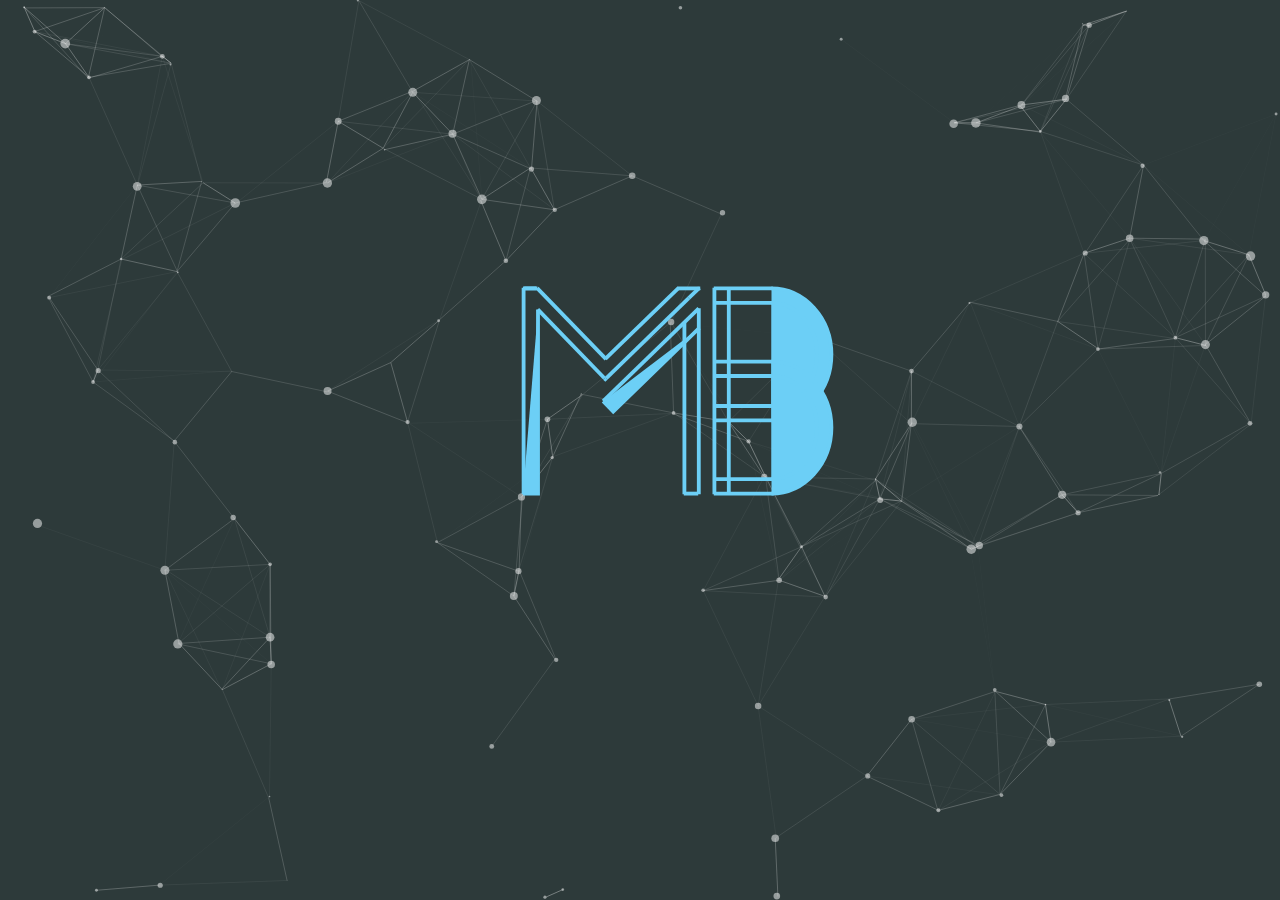
<file: index.html>
<!DOCTYPE html>
<html lang="en">
<head>
  <meta charset="utf-8">
  <title>Marco Beccani</title>
  <meta name="description" content="Marco Beccani ">
  <meta name="author" content="Marco Beccani" />
  <meta name="viewport" content="width=device-width, initial-scale=1.0, minimum-scale=1.0, maximum-scale=1.0, user-scalable=no">
  <link rel="stylesheet" media="screen" href="style.css">
</head>


<body>
<div id="wrapper">

	<div id="particles-js">   </div>
	<!-- scripts -->
	<script src="../particles.js"></script>
	<script src="js/app.js"></script>

	<div class="logo-outer">
		<div class="logo-inner">
		<a>
		<?xml version="1.0" encoding="utf-8"?>
		<!-- Generator: Adobe Illustrator 19.0.0, SVG Export Plug-In . SVG Version: 6.00 Build 0)  -->
		<svg version="1.1" id="Layer_1" xmlns="http://www.w3.org/2000/svg" xmlns:xlink="http://www.w3.org/1999/xlink" x="0px" y="0px"
			 viewBox="0 0 300 200" style="enable-background:new 0 0 300 200;" xml:space="preserve" 
			 width="120%" height="120%"
			 >
		<style type="text/css">
</style>
<line id="XMLID_20_" class="st0" x1="20" y1="14.5" x2="31" y2="14.5"/>
<line id="XMLID_21_" class="st0" x1="87.9" y1="89.4" x2="32.3" y2="32"/>
<polyline id="XMLID_28_" class="st0" points="89.3,89.4 88.6,90.1 87.9,89.4 "/>
<line id="XMLID_26_" class="st0" x1="88.6" y1="73.3" x2="149.3" y2="14.5"/>
<polyline id="XMLID_35_" class="st0" points="167,47.4 95.2,117.1 86.8,108.5 "/>
<line id="XMLID_56_" class="st0" x1="166.5" y1="31.2" x2="86.8" y2="108.5"/>
<line id="XMLID_47_" class="st0" x1="158.1" y1="22.6" x2="89.3" y2="89.4"/>
<line id="XMLID_27_" class="st0" x1="167" y1="14" x2="158.1" y2="22.6"/>
<line id="XMLID_33_" class="st0" x1="31.8" y1="14.3" x2="89.2" y2="73.5"/>
<path id="XMLID_24_" class="st0" d="M153.5,59"/>
<line id="XMLID_37_" class="st0" x1="154.5" y1="186" x2="154.5" y2="43"/>
<line id="XMLID_57_" class="st0" x1="166" y1="185.5" x2="154" y2="185.5"/>
<path id="XMLID_31_" class="st0" d="M169,186.5"/>
<line id="XMLID_22_" class="st0" x1="166.5" y1="186" x2="166.5" y2="31"/>
<line id="XMLID_16_" class="st0" x1="20.5" y1="186" x2="20.5" y2="14"/>
<path id="XMLID_36_" class="st0" d="M149.5,67"/>
<path id="XMLID_29_" class="st0" d="M149.5,69"/>
<path id="XMLID_23_" class="st0" d="M158.8,21.5"/>
<path id="XMLID_34_" class="st0" d="M151.6,67.8"/>
<polyline id="XMLID_30_" class="st0" points="32.5,32 32.5,185.5 20,185.5 "/>
<line id="XMLID_25_" class="st0" x1="21" y1="14.5" x2="32" y2="14.5"/>
<path id="XMLID_39_" class="st0" d="M184.5,14"/>
<path id="XMLID_38_" class="st0" d="M184.5,186"/>
<line id="XMLID_19_" class="st0" x1="179.5" y1="186" x2="179.5" y2="14"/>
<line id="XMLID_42_" class="st0" x1="179" y1="185.5" x2="229" y2="185.5"/>
<line id="XMLID_46_" class="st0" x1="179" y1="173.5" x2="229" y2="173.5"/>
<path id="XMLID_51_" class="st0" d="M219,87.5"/>
<line id="XMLID_52_" class="st0" x1="179" y1="124.5" x2="228.9" y2="124.5"/>
<line id="XMLID_49_" class="st0" x1="179" y1="112.5" x2="229" y2="112.5"/>
<line id="XMLID_48_" class="st0" x1="179" y1="26.5" x2="228.8" y2="26.5"/>
<line id="XMLID_43_" class="st0" x1="179" y1="14.5" x2="228" y2="14.5"/>
<line id="XMLID_54_" class="st0" x1="179" y1="87.5" x2="228.8" y2="87.5"/>
<line id="XMLID_53_" class="st0" x1="179" y1="75.5" x2="228.8" y2="75.5"/>
<line id="XMLID_50_" class="st0" x1="191.5" y1="186" x2="191.5" y2="14"/>
<path id="XMLID_45_" class="st0" d="M227.1,14.5c27.5,0,49.9,24.7,49.9,55s-22.4,55-49.9,55"/>
<path id="XMLID_41_" class="st0" d="M227.1,26.5c20.9,0,37.9,19.3,37.9,43s-17,43-37.9,43"/>
<path id="XMLID_55_" class="st0" d="M227.1,75.5c27.5,0,49.9,24.7,49.9,55s-22.4,55-49.9,55"/>
<path id="XMLID_44_" class="st0" d="M227.1,87.5c20.9,0,37.9,19.3,37.9,43s-17,43-37.9,43"/>
<line id="XMLID_18_" class="st0" x1="148.3" y1="14.5" x2="167.7" y2="14.5"/>
		</svg>
		</a>
		</div>
	</div>
 </div>
 
<!-- redirects

-->
<script>
    setTimeout(function(){
       window.location='about.html';
	   window.fadeOut();
    }, 5000);
</script>

</body>

</html>
</file>
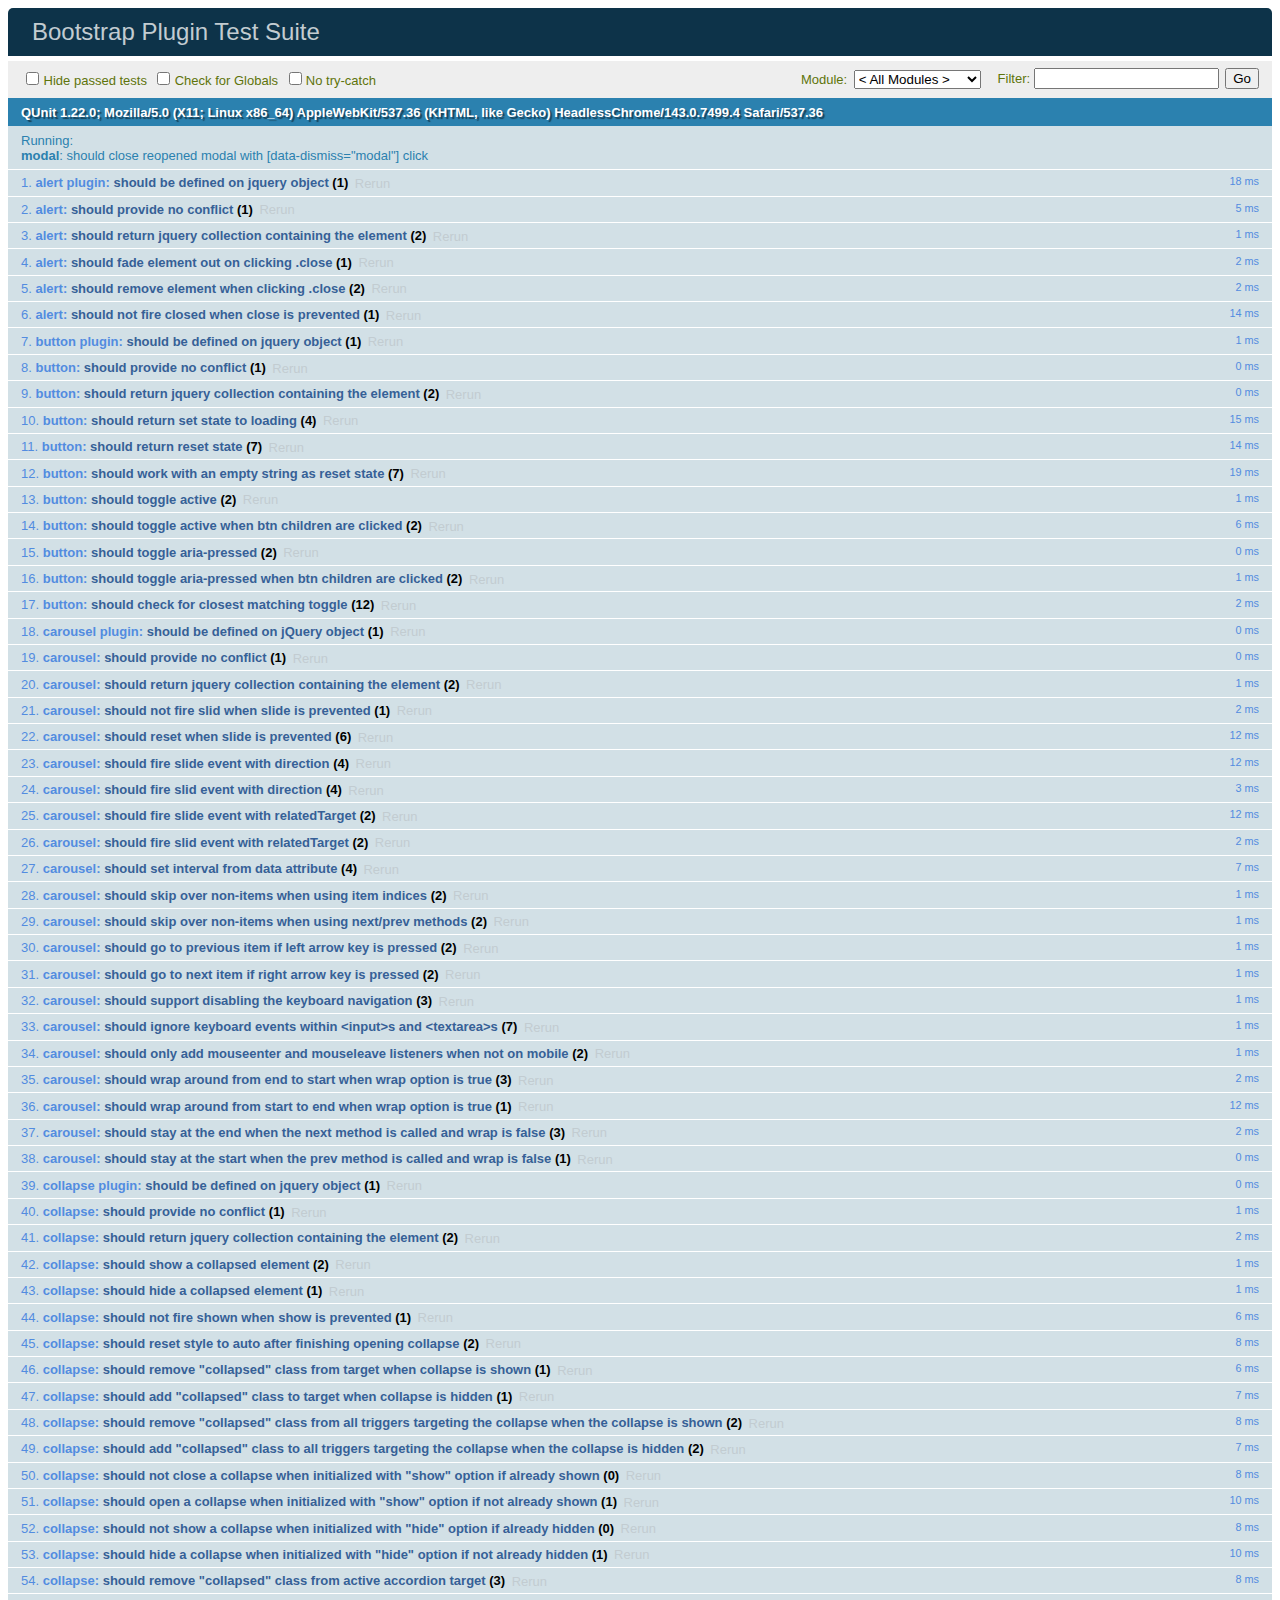
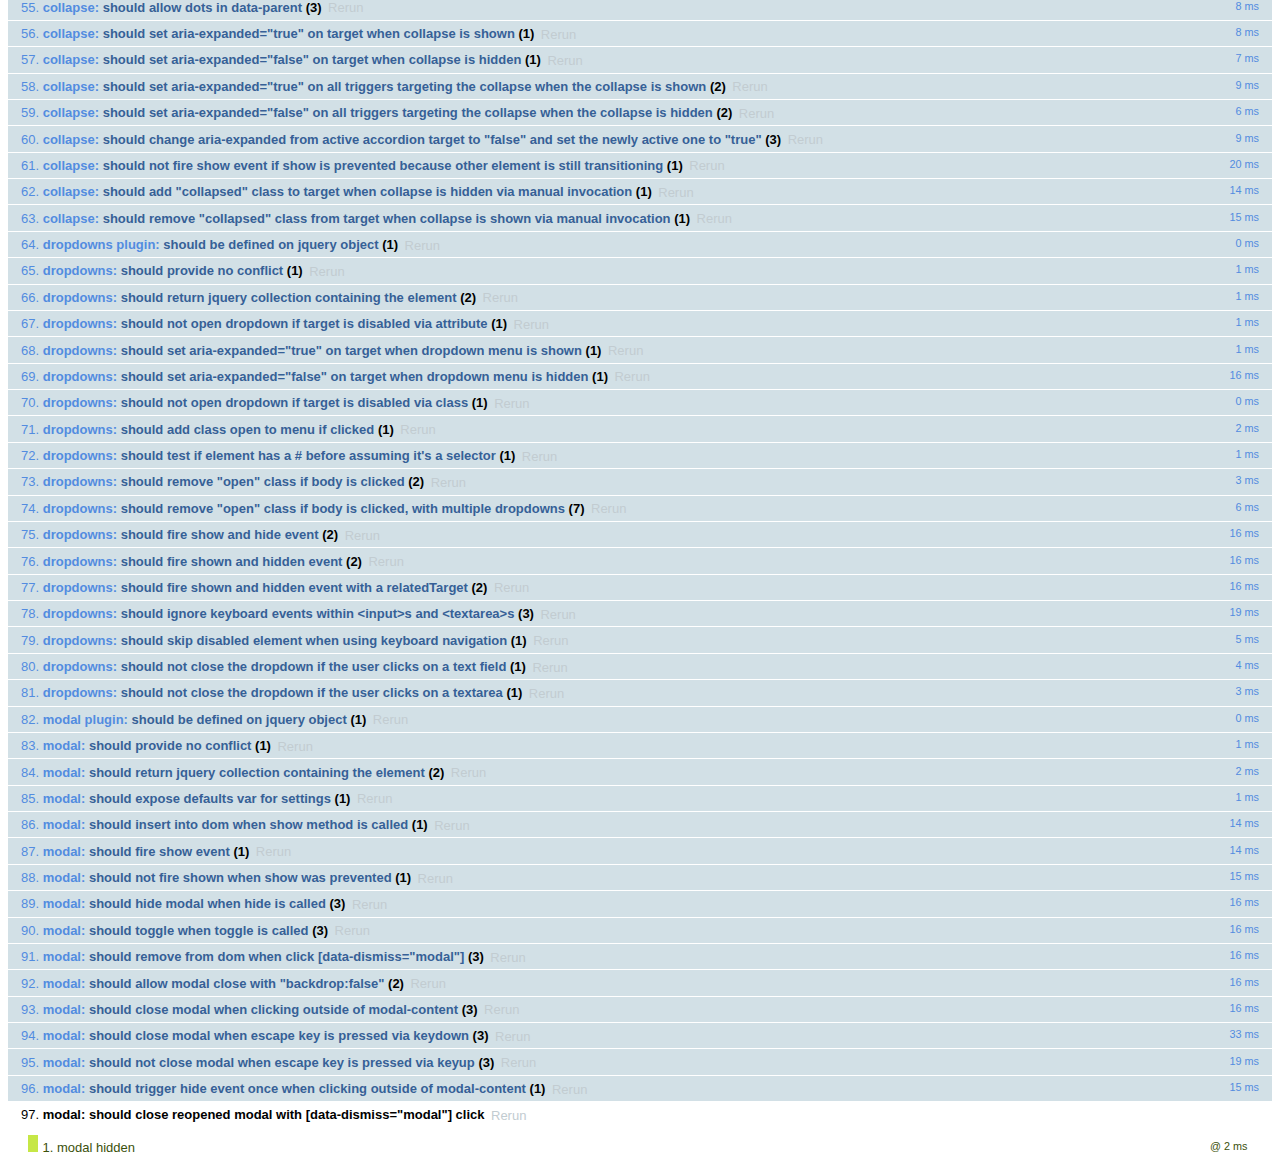
<file: js/tests/index.html>
<!DOCTYPE html>
<html>
  <head>
    <meta charset="utf-8">
    <title>Bootstrap Plugin Test Suite</title>
    <meta name="viewport" content="width=device-width, initial-scale=1">

    <!-- jQuery -->
    <script src="vendor/jquery.min.js"></script>
    <script>
      // Disable jQuery event aliases to ensure we don't accidentally use any of them
      (function () {
        var eventAliases = [
          'blur',
          'focus',
          'focusin',
          'focusout',
          'load',
          'resize',
          'scroll',
          'unload',
          'click',
          'dblclick',
          'mousedown',
          'mouseup',
          'mousemove',
          'mouseover',
          'mouseout',
          'mouseenter',
          'mouseleave',
          'change',
          'select',
          'submit',
          'keydown',
          'keypress',
          'keyup',
          'error',
          'contextmenu',
          'hover',
          'bind',
          'unbind',
          'delegate',
          'undelegate'
        ]
        for (var i = 0; i < eventAliases.length; i++) {
          var eventAlias = eventAliases[i]
          $.fn[eventAlias] = function () {
            throw new Error('Using the ".' + eventAlias + '()" method is not allowed, so that Bootstrap can be compatible with custom jQuery builds which exclude the "event aliases" module that defines said method. See https://github.com/twbs/bootstrap/blob/master/CONTRIBUTING.md#js')
          }
        }
      })()
    </script>

    <!-- QUnit -->
    <link rel="stylesheet" href="vendor/qunit.css" media="screen">
    <script src="vendor/qunit.js"></script>
    <script>
      // See https://github.com/axemclion/grunt-saucelabs#test-result-details-with-qunit
      var log = []
      // Require assert.expect in each test
      QUnit.config.requireExpects = true
      QUnit.done(function (testResults) {
        var tests = []
        for (var i = 0, len = log.length; i < len; i++) {
          var details = log[i]
          tests.push({
            name: details.name,
            result: details.result,
            expected: details.expected,
            actual: details.actual,
            source: details.source
          })
        }
        testResults.tests = tests

        window.global_test_results = testResults
      })

      QUnit.testStart(function (testDetails) {
        $(window).scrollTop(0)
        QUnit.log(function (details) {
          if (!details.result) {
            details.name = testDetails.name
            log.push(details)
          }
        })
      })

      // Cleanup
      QUnit.testDone(function () {
        $('#qunit-fixture').empty()
        $('#modal-test, .modal-backdrop').remove()
      })

      // Display fixture on-screen on iOS to avoid false positives
      if (/iPhone|iPad|iPod/.test(navigator.userAgent)) {
        QUnit.begin(function() {
          $('#qunit-fixture').css({ top: 0, left: 0 })
        })

        QUnit.done(function () {
          $('#qunit-fixture').css({ top: '', left: '' })
        })
      }

      // Disable deprecated global QUnit method aliases in preparation for QUnit v2
      (function () {
        var methodNames = [
          'async',
          'asyncTest',
          'deepEqual',
          'equal',
          'expect',
          'module',
          'notDeepEqual',
          'notEqual',
          'notPropEqual',
          'notStrictEqual',
          'ok',
          'propEqual',
          'push',
          'start',
          'stop',
          'strictEqual',
          'test',
          'throws'
        ];
        for (var i = 0; i < methodNames.length; i++) {
          var methodName = methodNames[i];
          window[methodName] = undefined;
        }
      })();
    </script>

    <!-- Plugin sources -->
    <script>$.support.transition = false</script>
    <script src="../../js/alert.js"></script>
    <script src="../../js/button.js"></script>
    <script src="../../js/carousel.js"></script>
    <script src="../../js/collapse.js"></script>
    <script src="../../js/dropdown.js"></script>
    <script src="../../js/modal.js"></script>
    <script src="../../js/scrollspy.js"></script>
    <script src="../../js/tab.js"></script>
    <script src="../../js/tooltip.js"></script>
    <script src="../../js/popover.js"></script>
    <script src="../../js/affix.js"></script>

    <!-- Unit tests -->
    <script src="unit/alert.js"></script>
    <script src="unit/button.js"></script>
    <script src="unit/carousel.js"></script>
    <script src="unit/collapse.js"></script>
    <script src="unit/dropdown.js"></script>
    <script src="unit/modal.js"></script>
    <script src="unit/scrollspy.js"></script>
    <script src="unit/tab.js"></script>
    <script src="unit/tooltip.js"></script>
    <script src="unit/popover.js"></script>
    <script src="unit/affix.js"></script>

  </head>
  <body>
    <div id="qunit-container">
      <div id="qunit"></div>
      <div id="qunit-fixture"></div>
    </div>
  </body>
</html>
</file>
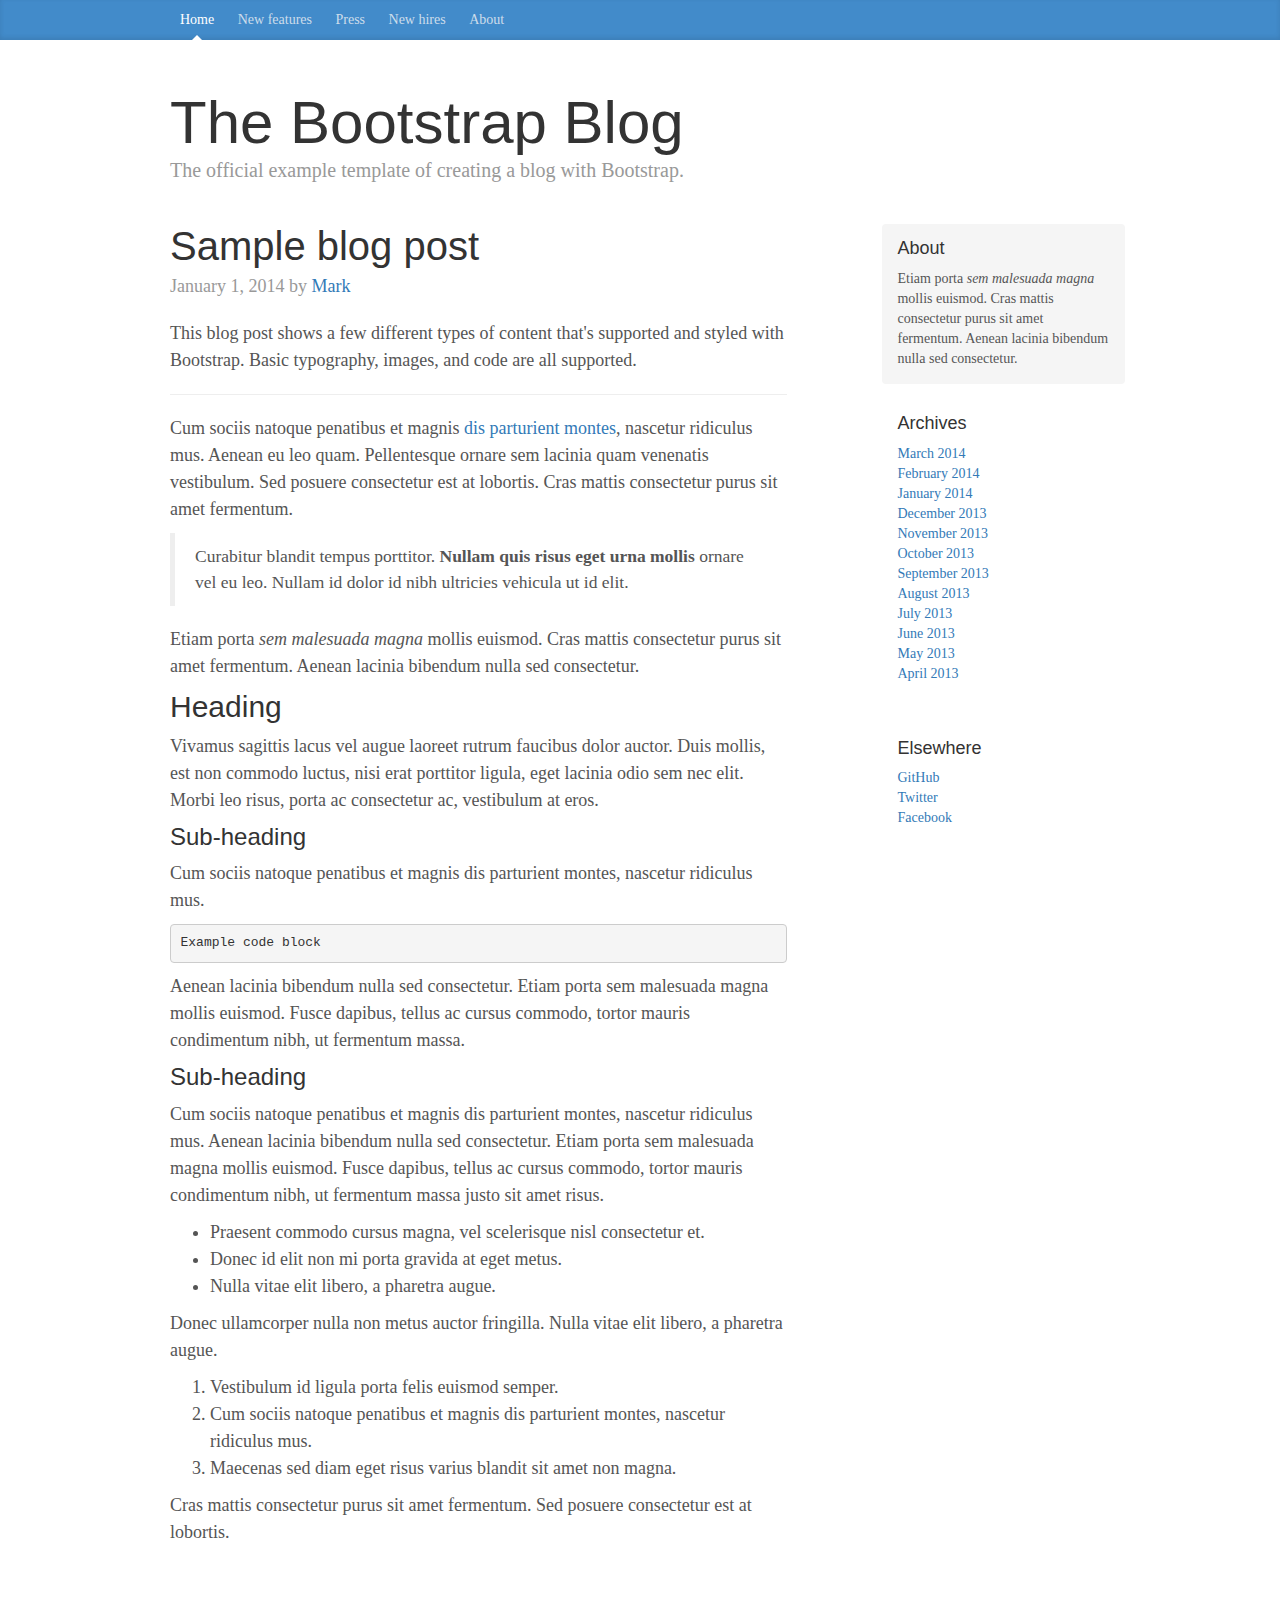
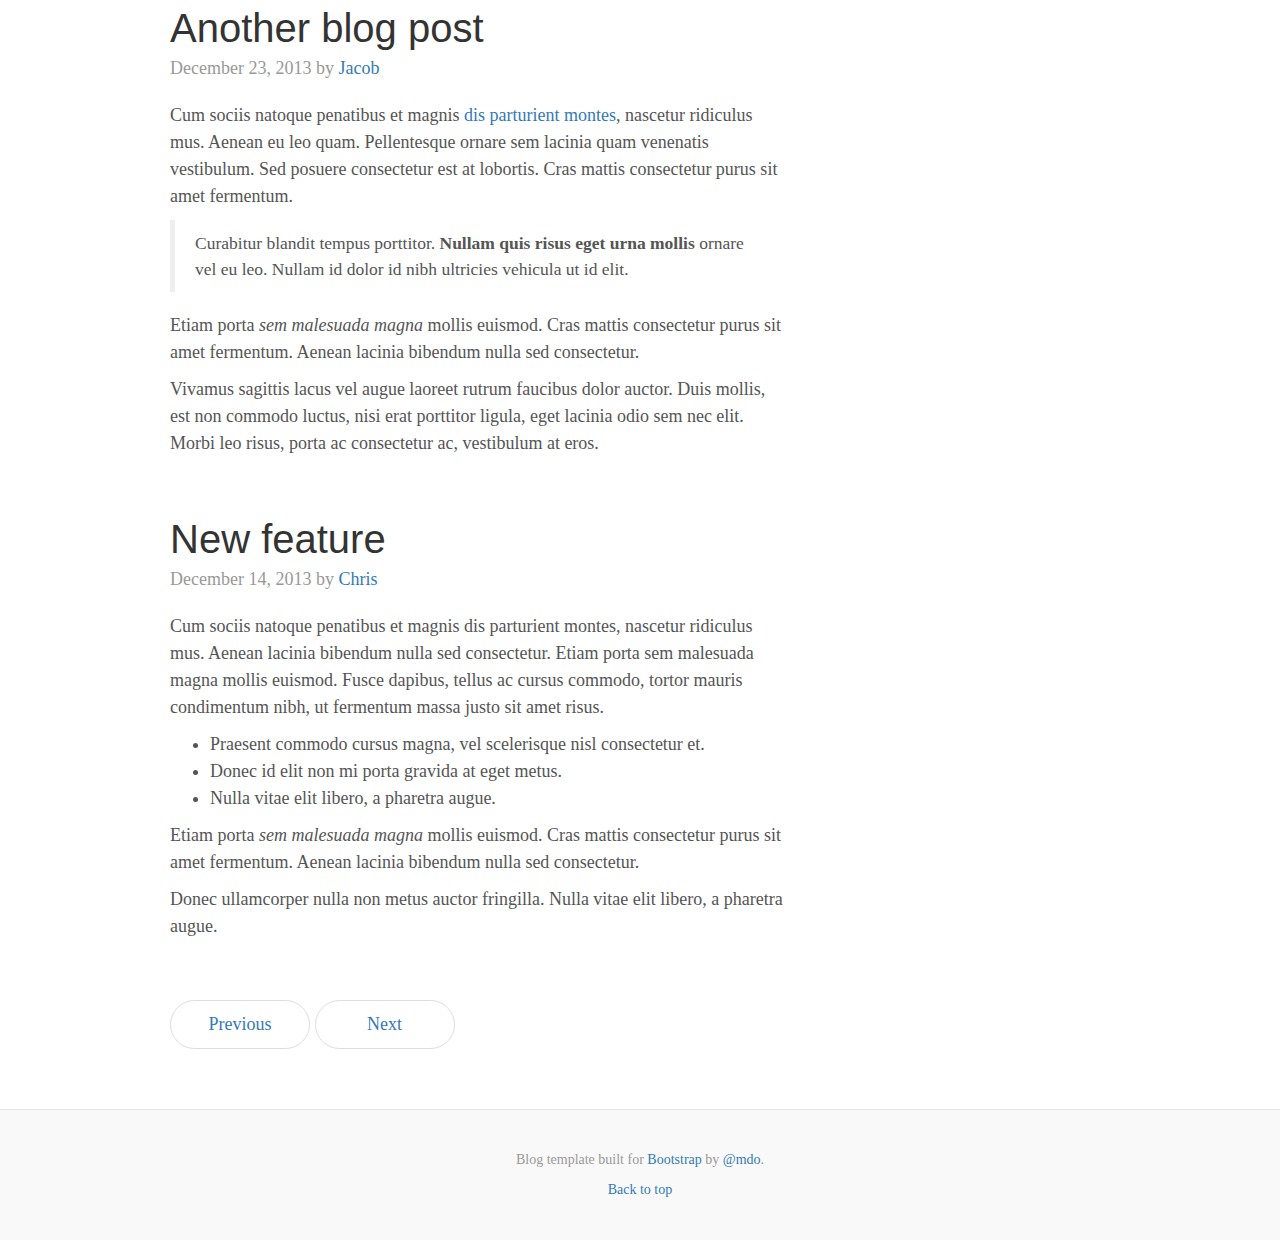
<file: bootstrap-3.3.7/docs/examples/blog/index.html>
<!DOCTYPE html>
<html lang="en">
  <head>
    <meta charset="utf-8">
    <meta http-equiv="X-UA-Compatible" content="IE=edge">
    <meta name="viewport" content="width=device-width, initial-scale=1">
    <!-- The above 3 meta tags *must* come first in the head; any other head content must come *after* these tags -->
    <meta name="description" content="">
    <meta name="author" content="">
    <link rel="icon" href="../../favicon.ico">

    <title>Blog Template for Bootstrap</title>

    <!-- Bootstrap core CSS -->
    <link href="../../dist/css/bootstrap.min.css" rel="stylesheet">

    <!-- IE10 viewport hack for Surface/desktop Windows 8 bug -->
    <link href="../../assets/css/ie10-viewport-bug-workaround.css" rel="stylesheet">

    <!-- Custom styles for this template -->
    <link href="blog.css" rel="stylesheet">

    <!-- Just for debugging purposes. Don't actually copy these 2 lines! -->
    <!--[if lt IE 9]><script src="../../assets/js/ie8-responsive-file-warning.js"></script><![endif]-->
    <script src="../../assets/js/ie-emulation-modes-warning.js"></script>

    <!-- HTML5 shim and Respond.js for IE8 support of HTML5 elements and media queries -->
    <!--[if lt IE 9]>
      <script src="https://oss.maxcdn.com/html5shiv/3.7.3/html5shiv.min.js"></script>
      <script src="https://oss.maxcdn.com/respond/1.4.2/respond.min.js"></script>
    <![endif]-->
  </head>

  <body>

    <div class="blog-masthead">
      <div class="container">
        <nav class="blog-nav">
          <a class="blog-nav-item active" href="#">Home</a>
          <a class="blog-nav-item" href="#">New features</a>
          <a class="blog-nav-item" href="#">Press</a>
          <a class="blog-nav-item" href="#">New hires</a>
          <a class="blog-nav-item" href="#">About</a>
        </nav>
      </div>
    </div>

    <div class="container">

      <div class="blog-header">
        <h1 class="blog-title">The Bootstrap Blog</h1>
        <p class="lead blog-description">The official example template of creating a blog with Bootstrap.</p>
      </div>

      <div class="row">

        <div class="col-sm-8 blog-main">

          <div class="blog-post">
            <h2 class="blog-post-title">Sample blog post</h2>
            <p class="blog-post-meta">January 1, 2014 by <a href="#">Mark</a></p>

            <p>This blog post shows a few different types of content that's supported and styled with Bootstrap. Basic typography, images, and code are all supported.</p>
            <hr>
            <p>Cum sociis natoque penatibus et magnis <a href="#">dis parturient montes</a>, nascetur ridiculus mus. Aenean eu leo quam. Pellentesque ornare sem lacinia quam venenatis vestibulum. Sed posuere consectetur est at lobortis. Cras mattis consectetur purus sit amet fermentum.</p>
            <blockquote>
              <p>Curabitur blandit tempus porttitor. <strong>Nullam quis risus eget urna mollis</strong> ornare vel eu leo. Nullam id dolor id nibh ultricies vehicula ut id elit.</p>
            </blockquote>
            <p>Etiam porta <em>sem malesuada magna</em> mollis euismod. Cras mattis consectetur purus sit amet fermentum. Aenean lacinia bibendum nulla sed consectetur.</p>
            <h2>Heading</h2>
            <p>Vivamus sagittis lacus vel augue laoreet rutrum faucibus dolor auctor. Duis mollis, est non commodo luctus, nisi erat porttitor ligula, eget lacinia odio sem nec elit. Morbi leo risus, porta ac consectetur ac, vestibulum at eros.</p>
            <h3>Sub-heading</h3>
            <p>Cum sociis natoque penatibus et magnis dis parturient montes, nascetur ridiculus mus.</p>
            <pre><code>Example code block</code></pre>
            <p>Aenean lacinia bibendum nulla sed consectetur. Etiam porta sem malesuada magna mollis euismod. Fusce dapibus, tellus ac cursus commodo, tortor mauris condimentum nibh, ut fermentum massa.</p>
            <h3>Sub-heading</h3>
            <p>Cum sociis natoque penatibus et magnis dis parturient montes, nascetur ridiculus mus. Aenean lacinia bibendum nulla sed consectetur. Etiam porta sem malesuada magna mollis euismod. Fusce dapibus, tellus ac cursus commodo, tortor mauris condimentum nibh, ut fermentum massa justo sit amet risus.</p>
            <ul>
              <li>Praesent commodo cursus magna, vel scelerisque nisl consectetur et.</li>
              <li>Donec id elit non mi porta gravida at eget metus.</li>
              <li>Nulla vitae elit libero, a pharetra augue.</li>
            </ul>
            <p>Donec ullamcorper nulla non metus auctor fringilla. Nulla vitae elit libero, a pharetra augue.</p>
            <ol>
              <li>Vestibulum id ligula porta felis euismod semper.</li>
              <li>Cum sociis natoque penatibus et magnis dis parturient montes, nascetur ridiculus mus.</li>
              <li>Maecenas sed diam eget risus varius blandit sit amet non magna.</li>
            </ol>
            <p>Cras mattis consectetur purus sit amet fermentum. Sed posuere consectetur est at lobortis.</p>
          </div><!-- /.blog-post -->

          <div class="blog-post">
            <h2 class="blog-post-title">Another blog post</h2>
            <p class="blog-post-meta">December 23, 2013 by <a href="#">Jacob</a></p>

            <p>Cum sociis natoque penatibus et magnis <a href="#">dis parturient montes</a>, nascetur ridiculus mus. Aenean eu leo quam. Pellentesque ornare sem lacinia quam venenatis vestibulum. Sed posuere consectetur est at lobortis. Cras mattis consectetur purus sit amet fermentum.</p>
            <blockquote>
              <p>Curabitur blandit tempus porttitor. <strong>Nullam quis risus eget urna mollis</strong> ornare vel eu leo. Nullam id dolor id nibh ultricies vehicula ut id elit.</p>
            </blockquote>
            <p>Etiam porta <em>sem malesuada magna</em> mollis euismod. Cras mattis consectetur purus sit amet fermentum. Aenean lacinia bibendum nulla sed consectetur.</p>
            <p>Vivamus sagittis lacus vel augue laoreet rutrum faucibus dolor auctor. Duis mollis, est non commodo luctus, nisi erat porttitor ligula, eget lacinia odio sem nec elit. Morbi leo risus, porta ac consectetur ac, vestibulum at eros.</p>
          </div><!-- /.blog-post -->

          <div class="blog-post">
            <h2 class="blog-post-title">New feature</h2>
            <p class="blog-post-meta">December 14, 2013 by <a href="#">Chris</a></p>

            <p>Cum sociis natoque penatibus et magnis dis parturient montes, nascetur ridiculus mus. Aenean lacinia bibendum nulla sed consectetur. Etiam porta sem malesuada magna mollis euismod. Fusce dapibus, tellus ac cursus commodo, tortor mauris condimentum nibh, ut fermentum massa justo sit amet risus.</p>
            <ul>
              <li>Praesent commodo cursus magna, vel scelerisque nisl consectetur et.</li>
              <li>Donec id elit non mi porta gravida at eget metus.</li>
              <li>Nulla vitae elit libero, a pharetra augue.</li>
            </ul>
            <p>Etiam porta <em>sem malesuada magna</em> mollis euismod. Cras mattis consectetur purus sit amet fermentum. Aenean lacinia bibendum nulla sed consectetur.</p>
            <p>Donec ullamcorper nulla non metus auctor fringilla. Nulla vitae elit libero, a pharetra augue.</p>
          </div><!-- /.blog-post -->

          <nav>
            <ul class="pager">
              <li><a href="#">Previous</a></li>
              <li><a href="#">Next</a></li>
            </ul>
          </nav>

        </div><!-- /.blog-main -->

        <div class="col-sm-3 col-sm-offset-1 blog-sidebar">
          <div class="sidebar-module sidebar-module-inset">
            <h4>About</h4>
            <p>Etiam porta <em>sem malesuada magna</em> mollis euismod. Cras mattis consectetur purus sit amet fermentum. Aenean lacinia bibendum nulla sed consectetur.</p>
          </div>
          <div class="sidebar-module">
            <h4>Archives</h4>
            <ol class="list-unstyled">
              <li><a href="#">March 2014</a></li>
              <li><a href="#">February 2014</a></li>
              <li><a href="#">January 2014</a></li>
              <li><a href="#">December 2013</a></li>
              <li><a href="#">November 2013</a></li>
              <li><a href="#">October 2013</a></li>
              <li><a href="#">September 2013</a></li>
              <li><a href="#">August 2013</a></li>
              <li><a href="#">July 2013</a></li>
              <li><a href="#">June 2013</a></li>
              <li><a href="#">May 2013</a></li>
              <li><a href="#">April 2013</a></li>
            </ol>
          </div>
          <div class="sidebar-module">
            <h4>Elsewhere</h4>
            <ol class="list-unstyled">
              <li><a href="#">GitHub</a></li>
              <li><a href="#">Twitter</a></li>
              <li><a href="#">Facebook</a></li>
            </ol>
          </div>
        </div><!-- /.blog-sidebar -->

      </div><!-- /.row -->

    </div><!-- /.container -->

    <footer class="blog-footer">
      <p>Blog template built for <a href="http://getbootstrap.com">Bootstrap</a> by <a href="https://twitter.com/mdo">@mdo</a>.</p>
      <p>
        <a href="#">Back to top</a>
      </p>
    </footer>


    <!-- Bootstrap core JavaScript
    ================================================== -->
    <!-- Placed at the end of the document so the pages load faster -->
    <script src="https://ajax.googleapis.com/ajax/libs/jquery/1.12.4/jquery.min.js"></script>
    <script>window.jQuery || document.write('<script src="../../assets/js/vendor/jquery.min.js"><\/script>')</script>
    <script src="../../dist/js/bootstrap.min.js"></script>
    <!-- IE10 viewport hack for Surface/desktop Windows 8 bug -->
    <script src="../../assets/js/ie10-viewport-bug-workaround.js"></script>
  </body>
</html>
</file>
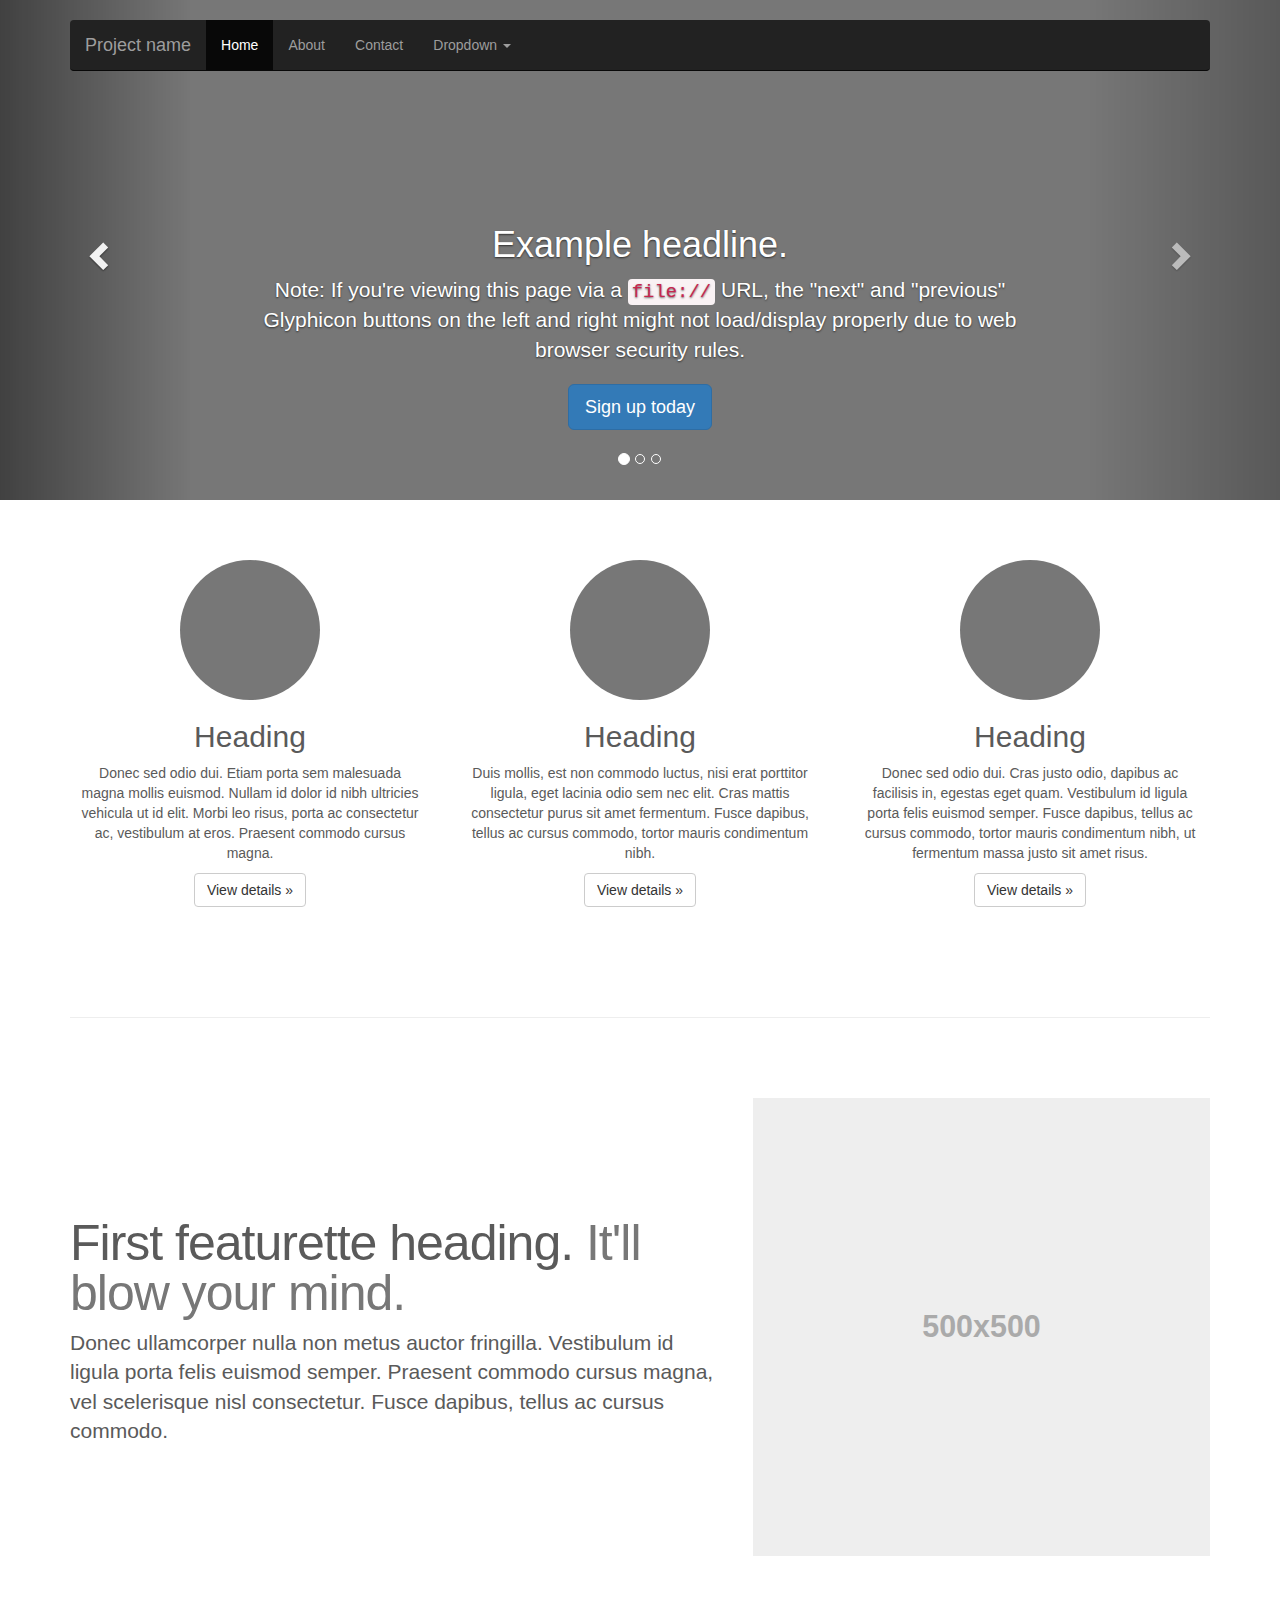
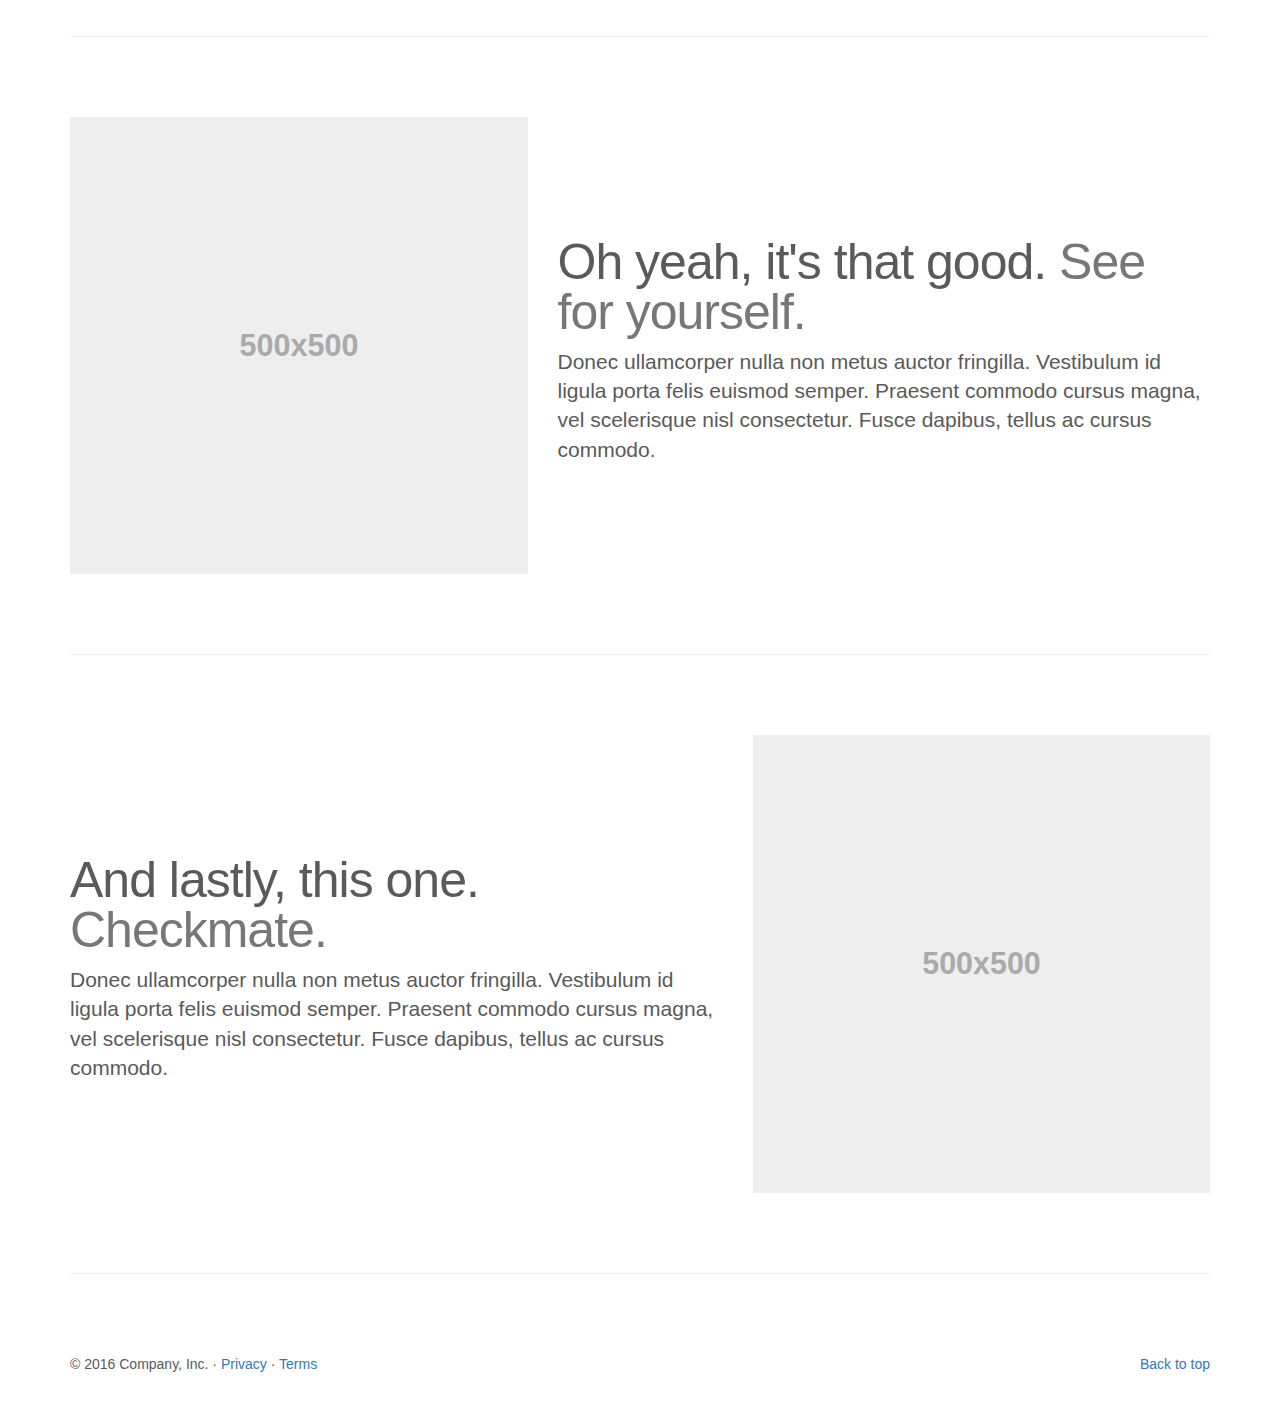
<file: bootstrap-3.3.7/docs/examples/carousel/index.html>
<!DOCTYPE html>
<html lang="en">
  <head>
    <meta charset="utf-8">
    <meta http-equiv="X-UA-Compatible" content="IE=edge">
    <meta name="viewport" content="width=device-width, initial-scale=1">
    <!-- The above 3 meta tags *must* come first in the head; any other head content must come *after* these tags -->
    <meta name="description" content="">
    <meta name="author" content="">
    <link rel="icon" href="../../favicon.ico">

    <title>Carousel Template for Bootstrap</title>

    <!-- Bootstrap core CSS -->
    <link href="../../dist/css/bootstrap.min.css" rel="stylesheet">

    <!-- IE10 viewport hack for Surface/desktop Windows 8 bug -->
    <link href="../../assets/css/ie10-viewport-bug-workaround.css" rel="stylesheet">

    <!-- Just for debugging purposes. Don't actually copy these 2 lines! -->
    <!--[if lt IE 9]><script src="../../assets/js/ie8-responsive-file-warning.js"></script><![endif]-->
    <script src="../../assets/js/ie-emulation-modes-warning.js"></script>

    <!-- HTML5 shim and Respond.js for IE8 support of HTML5 elements and media queries -->
    <!--[if lt IE 9]>
      <script src="https://oss.maxcdn.com/html5shiv/3.7.3/html5shiv.min.js"></script>
      <script src="https://oss.maxcdn.com/respond/1.4.2/respond.min.js"></script>
    <![endif]-->

    <!-- Custom styles for this template -->
    <link href="carousel.css" rel="stylesheet">
  </head>
<!-- NAVBAR
================================================== -->
  <body>
    <div class="navbar-wrapper">
      <div class="container">

        <nav class="navbar navbar-inverse navbar-static-top">
          <div class="container">
            <div class="navbar-header">
              <button type="button" class="navbar-toggle collapsed" data-toggle="collapse" data-target="#navbar" aria-expanded="false" aria-controls="navbar">
                <span class="sr-only">Toggle navigation</span>
                <span class="icon-bar"></span>
                <span class="icon-bar"></span>
                <span class="icon-bar"></span>
              </button>
              <a class="navbar-brand" href="#">Project name</a>
            </div>
            <div id="navbar" class="navbar-collapse collapse">
              <ul class="nav navbar-nav">
                <li class="active"><a href="#">Home</a></li>
                <li><a href="#about">About</a></li>
                <li><a href="#contact">Contact</a></li>
                <li class="dropdown">
                  <a href="#" class="dropdown-toggle" data-toggle="dropdown" role="button" aria-haspopup="true" aria-expanded="false">Dropdown <span class="caret"></span></a>
                  <ul class="dropdown-menu">
                    <li><a href="#">Action</a></li>
                    <li><a href="#">Another action</a></li>
                    <li><a href="#">Something else here</a></li>
                    <li role="separator" class="divider"></li>
                    <li class="dropdown-header">Nav header</li>
                    <li><a href="#">Separated link</a></li>
                    <li><a href="#">One more separated link</a></li>
                  </ul>
                </li>
              </ul>
            </div>
          </div>
        </nav>

      </div>
    </div>


    <!-- Carousel
    ================================================== -->
    <div id="myCarousel" class="carousel slide" data-ride="carousel">
      <!-- Indicators -->
      <ol class="carousel-indicators">
        <li data-target="#myCarousel" data-slide-to="0" class="active"></li>
        <li data-target="#myCarousel" data-slide-to="1"></li>
        <li data-target="#myCarousel" data-slide-to="2"></li>
      </ol>
      <div class="carousel-inner" role="listbox">
        <div class="item active">
          <img class="first-slide" src="[data-uri]" alt="First slide">
          <div class="container">
            <div class="carousel-caption">
              <h1>Example headline.</h1>
              <p>Note: If you're viewing this page via a <code>file://</code> URL, the "next" and "previous" Glyphicon buttons on the left and right might not load/display properly due to web browser security rules.</p>
              <p><a class="btn btn-lg btn-primary" href="#" role="button">Sign up today</a></p>
            </div>
          </div>
        </div>
        <div class="item">
          <img class="second-slide" src="[data-uri]" alt="Second slide">
          <div class="container">
            <div class="carousel-caption">
              <h1>Another example headline.</h1>
              <p>Cras justo odio, dapibus ac facilisis in, egestas eget quam. Donec id elit non mi porta gravida at eget metus. Nullam id dolor id nibh ultricies vehicula ut id elit.</p>
              <p><a class="btn btn-lg btn-primary" href="#" role="button">Learn more</a></p>
            </div>
          </div>
        </div>
        <div class="item">
          <img class="third-slide" src="[data-uri]" alt="Third slide">
          <div class="container">
            <div class="carousel-caption">
              <h1>One more for good measure.</h1>
              <p>Cras justo odio, dapibus ac facilisis in, egestas eget quam. Donec id elit non mi porta gravida at eget metus. Nullam id dolor id nibh ultricies vehicula ut id elit.</p>
              <p><a class="btn btn-lg btn-primary" href="#" role="button">Browse gallery</a></p>
            </div>
          </div>
        </div>
      </div>
      <a class="left carousel-control" href="#myCarousel" role="button" data-slide="prev">
        <span class="glyphicon glyphicon-chevron-left" aria-hidden="true"></span>
        <span class="sr-only">Previous</span>
      </a>
      <a class="right carousel-control" href="#myCarousel" role="button" data-slide="next">
        <span class="glyphicon glyphicon-chevron-right" aria-hidden="true"></span>
        <span class="sr-only">Next</span>
      </a>
    </div><!-- /.carousel -->


    <!-- Marketing messaging and featurettes
    ================================================== -->
    <!-- Wrap the rest of the page in another container to center all the content. -->

    <div class="container marketing">

      <!-- Three columns of text below the carousel -->
      <div class="row">
        <div class="col-lg-4">
          <img class="img-circle" src="[data-uri]" alt="Generic placeholder image" width="140" height="140">
          <h2>Heading</h2>
          <p>Donec sed odio dui. Etiam porta sem malesuada magna mollis euismod. Nullam id dolor id nibh ultricies vehicula ut id elit. Morbi leo risus, porta ac consectetur ac, vestibulum at eros. Praesent commodo cursus magna.</p>
          <p><a class="btn btn-default" href="#" role="button">View details &raquo;</a></p>
        </div><!-- /.col-lg-4 -->
        <div class="col-lg-4">
          <img class="img-circle" src="[data-uri]" alt="Generic placeholder image" width="140" height="140">
          <h2>Heading</h2>
          <p>Duis mollis, est non commodo luctus, nisi erat porttitor ligula, eget lacinia odio sem nec elit. Cras mattis consectetur purus sit amet fermentum. Fusce dapibus, tellus ac cursus commodo, tortor mauris condimentum nibh.</p>
          <p><a class="btn btn-default" href="#" role="button">View details &raquo;</a></p>
        </div><!-- /.col-lg-4 -->
        <div class="col-lg-4">
          <img class="img-circle" src="[data-uri]" alt="Generic placeholder image" width="140" height="140">
          <h2>Heading</h2>
          <p>Donec sed odio dui. Cras justo odio, dapibus ac facilisis in, egestas eget quam. Vestibulum id ligula porta felis euismod semper. Fusce dapibus, tellus ac cursus commodo, tortor mauris condimentum nibh, ut fermentum massa justo sit amet risus.</p>
          <p><a class="btn btn-default" href="#" role="button">View details &raquo;</a></p>
        </div><!-- /.col-lg-4 -->
      </div><!-- /.row -->


      <!-- START THE FEATURETTES -->

      <hr class="featurette-divider">

      <div class="row featurette">
        <div class="col-md-7">
          <h2 class="featurette-heading">First featurette heading. <span class="text-muted">It'll blow your mind.</span></h2>
          <p class="lead">Donec ullamcorper nulla non metus auctor fringilla. Vestibulum id ligula porta felis euismod semper. Praesent commodo cursus magna, vel scelerisque nisl consectetur. Fusce dapibus, tellus ac cursus commodo.</p>
        </div>
        <div class="col-md-5">
          <img class="featurette-image img-responsive center-block" data-src="holder.js/500x500/auto" alt="Generic placeholder image">
        </div>
      </div>

      <hr class="featurette-divider">

      <div class="row featurette">
        <div class="col-md-7 col-md-push-5">
          <h2 class="featurette-heading">Oh yeah, it's that good. <span class="text-muted">See for yourself.</span></h2>
          <p class="lead">Donec ullamcorper nulla non metus auctor fringilla. Vestibulum id ligula porta felis euismod semper. Praesent commodo cursus magna, vel scelerisque nisl consectetur. Fusce dapibus, tellus ac cursus commodo.</p>
        </div>
        <div class="col-md-5 col-md-pull-7">
          <img class="featurette-image img-responsive center-block" data-src="holder.js/500x500/auto" alt="Generic placeholder image">
        </div>
      </div>

      <hr class="featurette-divider">

      <div class="row featurette">
        <div class="col-md-7">
          <h2 class="featurette-heading">And lastly, this one. <span class="text-muted">Checkmate.</span></h2>
          <p class="lead">Donec ullamcorper nulla non metus auctor fringilla. Vestibulum id ligula porta felis euismod semper. Praesent commodo cursus magna, vel scelerisque nisl consectetur. Fusce dapibus, tellus ac cursus commodo.</p>
        </div>
        <div class="col-md-5">
          <img class="featurette-image img-responsive center-block" data-src="holder.js/500x500/auto" alt="Generic placeholder image">
        </div>
      </div>

      <hr class="featurette-divider">

      <!-- /END THE FEATURETTES -->


      <!-- FOOTER -->
      <footer>
        <p class="pull-right"><a href="#">Back to top</a></p>
        <p>&copy; 2016 Company, Inc. &middot; <a href="#">Privacy</a> &middot; <a href="#">Terms</a></p>
      </footer>

    </div><!-- /.container -->


    <!-- Bootstrap core JavaScript
    ================================================== -->
    <!-- Placed at the end of the document so the pages load faster -->
    <script src="https://ajax.googleapis.com/ajax/libs/jquery/1.12.4/jquery.min.js"></script>
    <script>window.jQuery || document.write('<script src="../../assets/js/vendor/jquery.min.js"><\/script>')</script>
    <script src="../../dist/js/bootstrap.min.js"></script>
    <!-- Just to make our placeholder images work. Don't actually copy the next line! -->
    <script src="../../assets/js/vendor/holder.min.js"></script>
    <!-- IE10 viewport hack for Surface/desktop Windows 8 bug -->
    <script src="../../assets/js/ie10-viewport-bug-workaround.js"></script>
  </body>
</html>
</file>
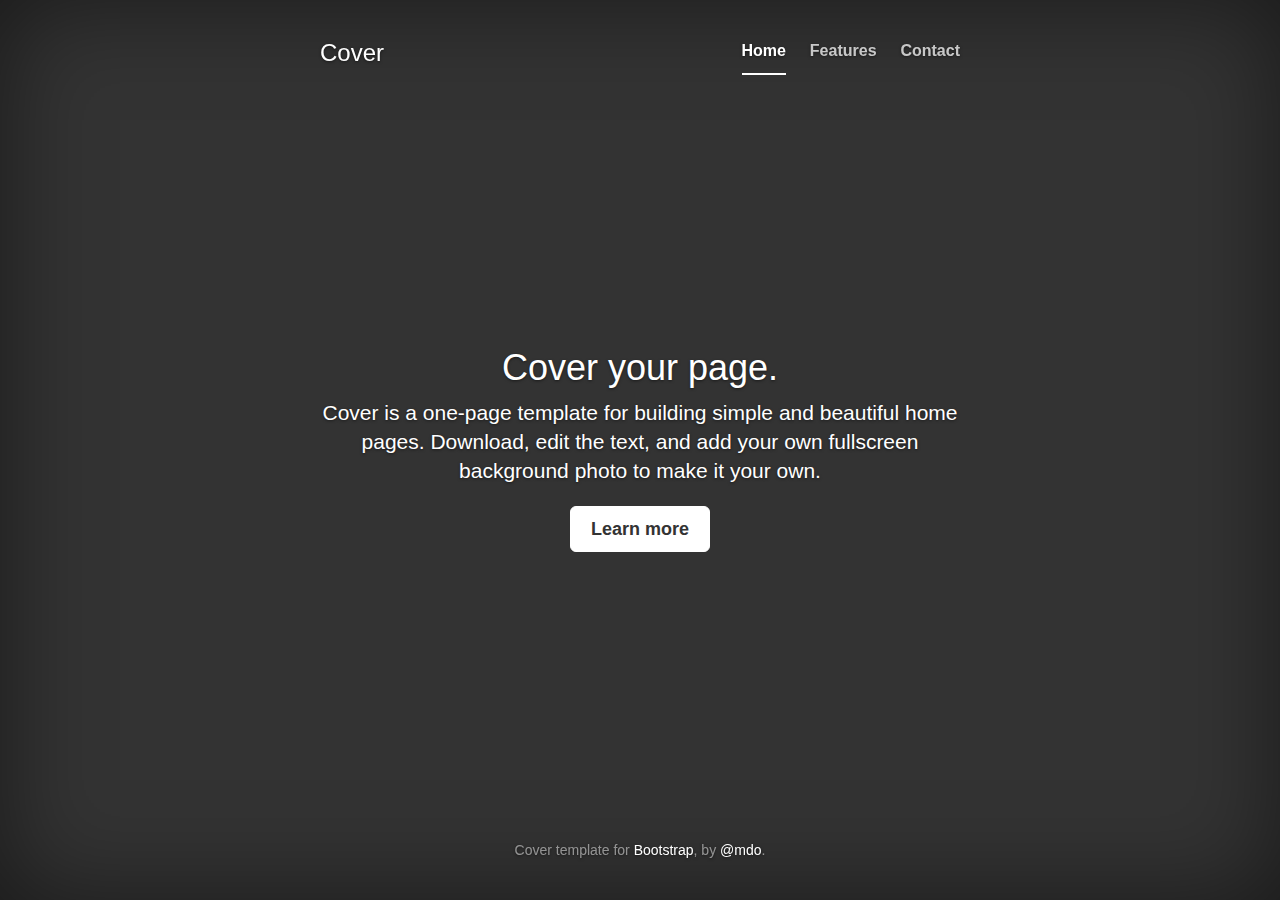
<file: bootstrap-3.3.7/docs/examples/cover/index.html>
<!DOCTYPE html>
<html lang="en">
  <head>
    <meta charset="utf-8">
    <meta http-equiv="X-UA-Compatible" content="IE=edge">
    <meta name="viewport" content="width=device-width, initial-scale=1">
    <!-- The above 3 meta tags *must* come first in the head; any other head content must come *after* these tags -->
    <meta name="description" content="">
    <meta name="author" content="">
    <link rel="icon" href="../../favicon.ico">

    <title>Cover Template for Bootstrap</title>

    <!-- Bootstrap core CSS -->
    <link href="../../dist/css/bootstrap.min.css" rel="stylesheet">

    <!-- IE10 viewport hack for Surface/desktop Windows 8 bug -->
    <link href="../../assets/css/ie10-viewport-bug-workaround.css" rel="stylesheet">

    <!-- Custom styles for this template -->
    <link href="cover.css" rel="stylesheet">

    <!-- Just for debugging purposes. Don't actually copy these 2 lines! -->
    <!--[if lt IE 9]><script src="../../assets/js/ie8-responsive-file-warning.js"></script><![endif]-->
    <script src="../../assets/js/ie-emulation-modes-warning.js"></script>

    <!-- HTML5 shim and Respond.js for IE8 support of HTML5 elements and media queries -->
    <!--[if lt IE 9]>
      <script src="https://oss.maxcdn.com/html5shiv/3.7.3/html5shiv.min.js"></script>
      <script src="https://oss.maxcdn.com/respond/1.4.2/respond.min.js"></script>
    <![endif]-->
  </head>

  <body>

    <div class="site-wrapper">

      <div class="site-wrapper-inner">

        <div class="cover-container">

          <div class="masthead clearfix">
            <div class="inner">
              <h3 class="masthead-brand">Cover</h3>
              <nav>
                <ul class="nav masthead-nav">
                  <li class="active"><a href="#">Home</a></li>
                  <li><a href="#">Features</a></li>
                  <li><a href="#">Contact</a></li>
                </ul>
              </nav>
            </div>
          </div>

          <div class="inner cover">
            <h1 class="cover-heading">Cover your page.</h1>
            <p class="lead">Cover is a one-page template for building simple and beautiful home pages. Download, edit the text, and add your own fullscreen background photo to make it your own.</p>
            <p class="lead">
              <a href="#" class="btn btn-lg btn-default">Learn more</a>
            </p>
          </div>

          <div class="mastfoot">
            <div class="inner">
              <p>Cover template for <a href="http://getbootstrap.com">Bootstrap</a>, by <a href="https://twitter.com/mdo">@mdo</a>.</p>
            </div>
          </div>

        </div>

      </div>

    </div>

    <!-- Bootstrap core JavaScript
    ================================================== -->
    <!-- Placed at the end of the document so the pages load faster -->
    <script src="https://ajax.googleapis.com/ajax/libs/jquery/1.12.4/jquery.min.js"></script>
    <script>window.jQuery || document.write('<script src="../../assets/js/vendor/jquery.min.js"><\/script>')</script>
    <script src="../../dist/js/bootstrap.min.js"></script>
    <!-- IE10 viewport hack for Surface/desktop Windows 8 bug -->
    <script src="../../assets/js/ie10-viewport-bug-workaround.js"></script>
  </body>
</html>
</file>
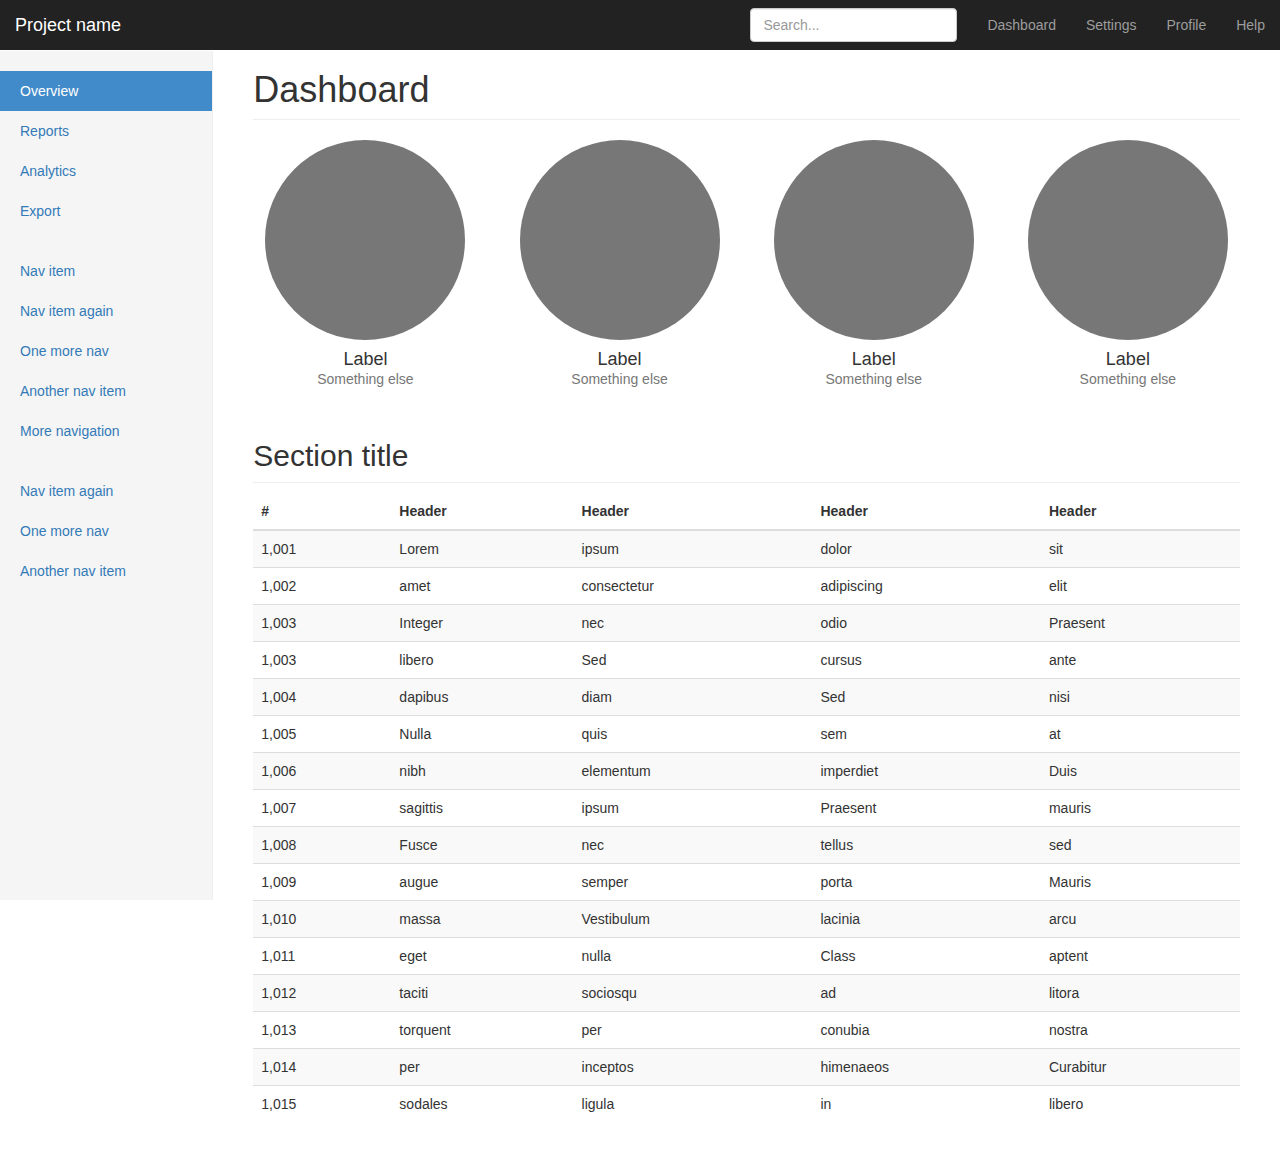
<file: bootstrap-3.3.7/docs/examples/dashboard/index.html>
<!DOCTYPE html>
<html lang="en">
  <head>
    <meta charset="utf-8">
    <meta http-equiv="X-UA-Compatible" content="IE=edge">
    <meta name="viewport" content="width=device-width, initial-scale=1">
    <!-- The above 3 meta tags *must* come first in the head; any other head content must come *after* these tags -->
    <meta name="description" content="">
    <meta name="author" content="">
    <link rel="icon" href="../../favicon.ico">

    <title>Dashboard Template for Bootstrap</title>

    <!-- Bootstrap core CSS -->
    <link href="../../dist/css/bootstrap.min.css" rel="stylesheet">

    <!-- IE10 viewport hack for Surface/desktop Windows 8 bug -->
    <link href="../../assets/css/ie10-viewport-bug-workaround.css" rel="stylesheet">

    <!-- Custom styles for this template -->
    <link href="dashboard.css" rel="stylesheet">

    <!-- Just for debugging purposes. Don't actually copy these 2 lines! -->
    <!--[if lt IE 9]><script src="../../assets/js/ie8-responsive-file-warning.js"></script><![endif]-->
    <script src="../../assets/js/ie-emulation-modes-warning.js"></script>

    <!-- HTML5 shim and Respond.js for IE8 support of HTML5 elements and media queries -->
    <!--[if lt IE 9]>
      <script src="https://oss.maxcdn.com/html5shiv/3.7.3/html5shiv.min.js"></script>
      <script src="https://oss.maxcdn.com/respond/1.4.2/respond.min.js"></script>
    <![endif]-->
  </head>

  <body>

    <nav class="navbar navbar-inverse navbar-fixed-top">
      <div class="container-fluid">
        <div class="navbar-header">
          <button type="button" class="navbar-toggle collapsed" data-toggle="collapse" data-target="#navbar" aria-expanded="false" aria-controls="navbar">
            <span class="sr-only">Toggle navigation</span>
            <span class="icon-bar"></span>
            <span class="icon-bar"></span>
            <span class="icon-bar"></span>
          </button>
          <a class="navbar-brand" href="#">Project name</a>
        </div>
        <div id="navbar" class="navbar-collapse collapse">
          <ul class="nav navbar-nav navbar-right">
            <li><a href="#">Dashboard</a></li>
            <li><a href="#">Settings</a></li>
            <li><a href="#">Profile</a></li>
            <li><a href="#">Help</a></li>
          </ul>
          <form class="navbar-form navbar-right">
            <input type="text" class="form-control" placeholder="Search...">
          </form>
        </div>
      </div>
    </nav>

    <div class="container-fluid">
      <div class="row">
        <div class="col-sm-3 col-md-2 sidebar">
          <ul class="nav nav-sidebar">
            <li class="active"><a href="#">Overview <span class="sr-only">(current)</span></a></li>
            <li><a href="#">Reports</a></li>
            <li><a href="#">Analytics</a></li>
            <li><a href="#">Export</a></li>
          </ul>
          <ul class="nav nav-sidebar">
            <li><a href="">Nav item</a></li>
            <li><a href="">Nav item again</a></li>
            <li><a href="">One more nav</a></li>
            <li><a href="">Another nav item</a></li>
            <li><a href="">More navigation</a></li>
          </ul>
          <ul class="nav nav-sidebar">
            <li><a href="">Nav item again</a></li>
            <li><a href="">One more nav</a></li>
            <li><a href="">Another nav item</a></li>
          </ul>
        </div>
        <div class="col-sm-9 col-sm-offset-3 col-md-10 col-md-offset-2 main">
          <h1 class="page-header">Dashboard</h1>

          <div class="row placeholders">
            <div class="col-xs-6 col-sm-3 placeholder">
              <img src="[data-uri]" width="200" height="200" class="img-responsive" alt="Generic placeholder thumbnail">
              <h4>Label</h4>
              <span class="text-muted">Something else</span>
            </div>
            <div class="col-xs-6 col-sm-3 placeholder">
              <img src="[data-uri]" width="200" height="200" class="img-responsive" alt="Generic placeholder thumbnail">
              <h4>Label</h4>
              <span class="text-muted">Something else</span>
            </div>
            <div class="col-xs-6 col-sm-3 placeholder">
              <img src="[data-uri]" width="200" height="200" class="img-responsive" alt="Generic placeholder thumbnail">
              <h4>Label</h4>
              <span class="text-muted">Something else</span>
            </div>
            <div class="col-xs-6 col-sm-3 placeholder">
              <img src="[data-uri]" width="200" height="200" class="img-responsive" alt="Generic placeholder thumbnail">
              <h4>Label</h4>
              <span class="text-muted">Something else</span>
            </div>
          </div>

          <h2 class="sub-header">Section title</h2>
          <div class="table-responsive">
            <table class="table table-striped">
              <thead>
                <tr>
                  <th>#</th>
                  <th>Header</th>
                  <th>Header</th>
                  <th>Header</th>
                  <th>Header</th>
                </tr>
              </thead>
              <tbody>
                <tr>
                  <td>1,001</td>
                  <td>Lorem</td>
                  <td>ipsum</td>
                  <td>dolor</td>
                  <td>sit</td>
                </tr>
                <tr>
                  <td>1,002</td>
                  <td>amet</td>
                  <td>consectetur</td>
                  <td>adipiscing</td>
                  <td>elit</td>
                </tr>
                <tr>
                  <td>1,003</td>
                  <td>Integer</td>
                  <td>nec</td>
                  <td>odio</td>
                  <td>Praesent</td>
                </tr>
                <tr>
                  <td>1,003</td>
                  <td>libero</td>
                  <td>Sed</td>
                  <td>cursus</td>
                  <td>ante</td>
                </tr>
                <tr>
                  <td>1,004</td>
                  <td>dapibus</td>
                  <td>diam</td>
                  <td>Sed</td>
                  <td>nisi</td>
                </tr>
                <tr>
                  <td>1,005</td>
                  <td>Nulla</td>
                  <td>quis</td>
                  <td>sem</td>
                  <td>at</td>
                </tr>
                <tr>
                  <td>1,006</td>
                  <td>nibh</td>
                  <td>elementum</td>
                  <td>imperdiet</td>
                  <td>Duis</td>
                </tr>
                <tr>
                  <td>1,007</td>
                  <td>sagittis</td>
                  <td>ipsum</td>
                  <td>Praesent</td>
                  <td>mauris</td>
                </tr>
                <tr>
                  <td>1,008</td>
                  <td>Fusce</td>
                  <td>nec</td>
                  <td>tellus</td>
                  <td>sed</td>
                </tr>
                <tr>
                  <td>1,009</td>
                  <td>augue</td>
                  <td>semper</td>
                  <td>porta</td>
                  <td>Mauris</td>
                </tr>
                <tr>
                  <td>1,010</td>
                  <td>massa</td>
                  <td>Vestibulum</td>
                  <td>lacinia</td>
                  <td>arcu</td>
                </tr>
                <tr>
                  <td>1,011</td>
                  <td>eget</td>
                  <td>nulla</td>
                  <td>Class</td>
                  <td>aptent</td>
                </tr>
                <tr>
                  <td>1,012</td>
                  <td>taciti</td>
                  <td>sociosqu</td>
                  <td>ad</td>
                  <td>litora</td>
                </tr>
                <tr>
                  <td>1,013</td>
                  <td>torquent</td>
                  <td>per</td>
                  <td>conubia</td>
                  <td>nostra</td>
                </tr>
                <tr>
                  <td>1,014</td>
                  <td>per</td>
                  <td>inceptos</td>
                  <td>himenaeos</td>
                  <td>Curabitur</td>
                </tr>
                <tr>
                  <td>1,015</td>
                  <td>sodales</td>
                  <td>ligula</td>
                  <td>in</td>
                  <td>libero</td>
                </tr>
              </tbody>
            </table>
          </div>
        </div>
      </div>
    </div>

    <!-- Bootstrap core JavaScript
    ================================================== -->
    <!-- Placed at the end of the document so the pages load faster -->
    <script src="https://ajax.googleapis.com/ajax/libs/jquery/1.12.4/jquery.min.js"></script>
    <script>window.jQuery || document.write('<script src="../../assets/js/vendor/jquery.min.js"><\/script>')</script>
    <script src="../../dist/js/bootstrap.min.js"></script>
    <!-- Just to make our placeholder images work. Don't actually copy the next line! -->
    <script src="../../assets/js/vendor/holder.min.js"></script>
    <!-- IE10 viewport hack for Surface/desktop Windows 8 bug -->
    <script src="../../assets/js/ie10-viewport-bug-workaround.js"></script>
  </body>
</html>
</file>
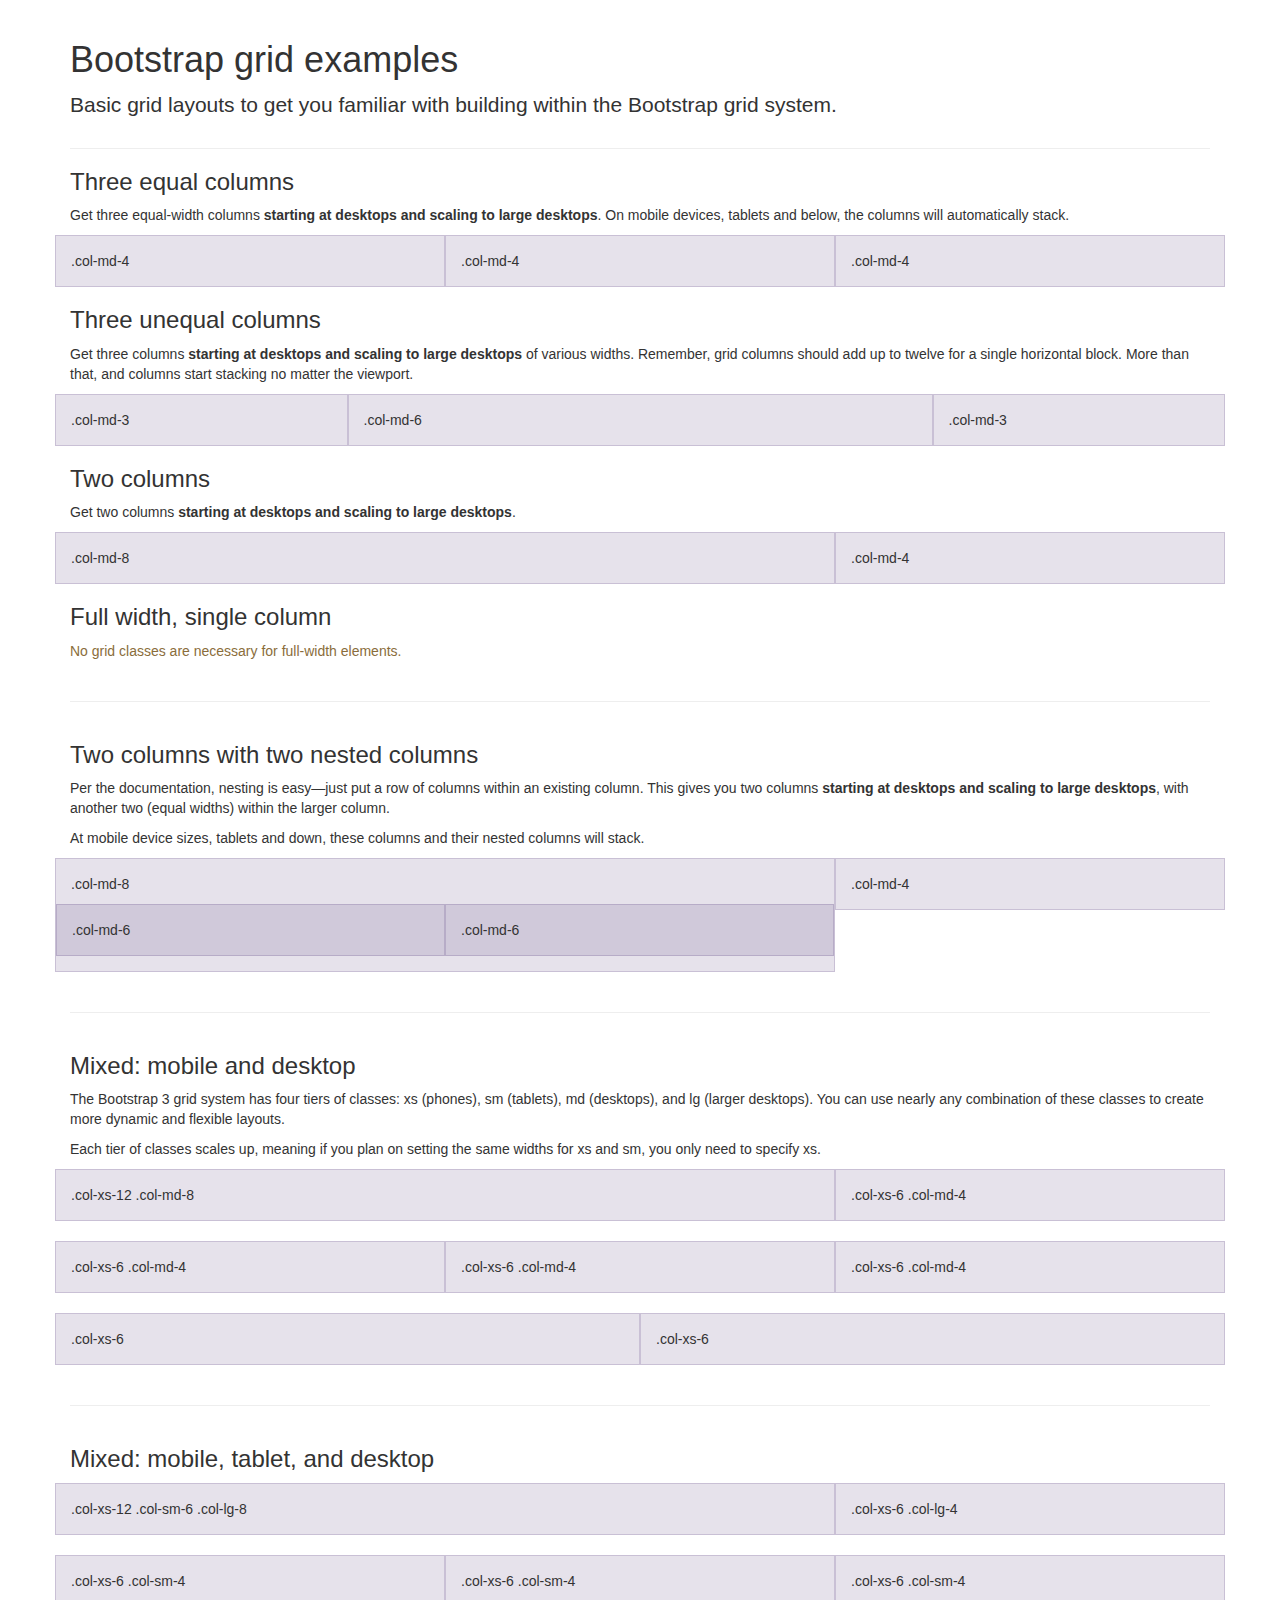
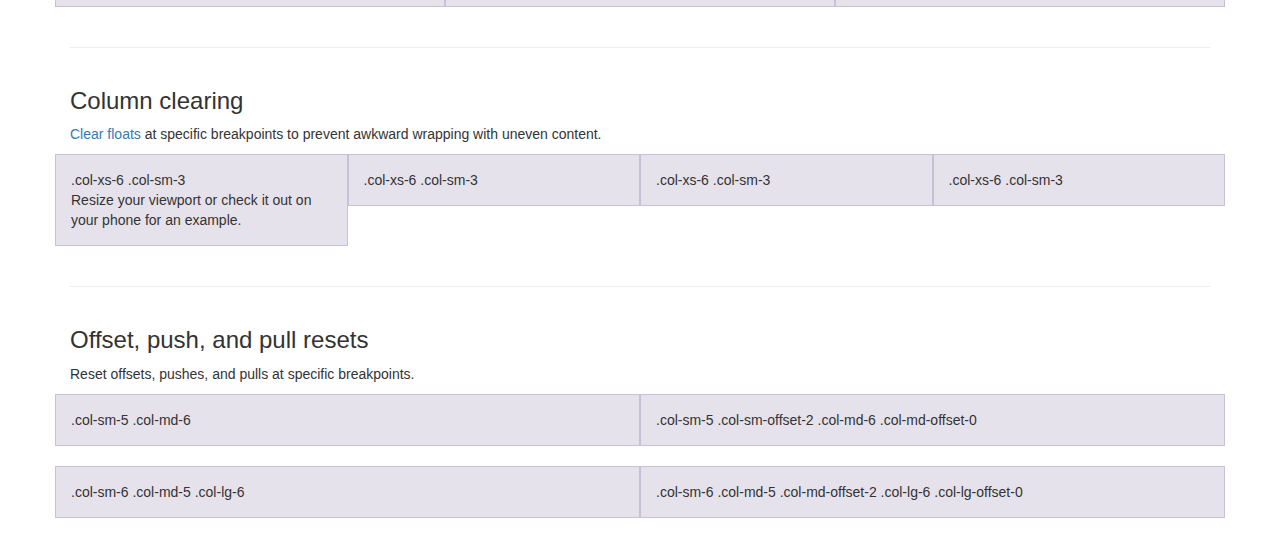
<file: bootstrap-3.3.7/docs/examples/grid/index.html>
<!DOCTYPE html>
<html lang="en">
  <head>
    <meta charset="utf-8">
    <meta http-equiv="X-UA-Compatible" content="IE=edge">
    <meta name="viewport" content="width=device-width, initial-scale=1">
    <!-- The above 3 meta tags *must* come first in the head; any other head content must come *after* these tags -->
    <meta name="description" content="">
    <meta name="author" content="">
    <link rel="icon" href="../../favicon.ico">

    <title>Grid Template for Bootstrap</title>

    <!-- Bootstrap core CSS -->
    <link href="../../dist/css/bootstrap.min.css" rel="stylesheet">

    <!-- IE10 viewport hack for Surface/desktop Windows 8 bug -->
    <link href="../../assets/css/ie10-viewport-bug-workaround.css" rel="stylesheet">

    <!-- Custom styles for this template -->
    <link href="grid.css" rel="stylesheet">

    <!-- Just for debugging purposes. Don't actually copy these 2 lines! -->
    <!--[if lt IE 9]><script src="../../assets/js/ie8-responsive-file-warning.js"></script><![endif]-->
    <script src="../../assets/js/ie-emulation-modes-warning.js"></script>

    <!-- HTML5 shim and Respond.js for IE8 support of HTML5 elements and media queries -->
    <!--[if lt IE 9]>
      <script src="https://oss.maxcdn.com/html5shiv/3.7.3/html5shiv.min.js"></script>
      <script src="https://oss.maxcdn.com/respond/1.4.2/respond.min.js"></script>
    <![endif]-->
  </head>

  <body>
    <div class="container">

      <div class="page-header">
        <h1>Bootstrap grid examples</h1>
        <p class="lead">Basic grid layouts to get you familiar with building within the Bootstrap grid system.</p>
      </div>

      <h3>Three equal columns</h3>
      <p>Get three equal-width columns <strong>starting at desktops and scaling to large desktops</strong>. On mobile devices, tablets and below, the columns will automatically stack.</p>
      <div class="row">
        <div class="col-md-4">.col-md-4</div>
        <div class="col-md-4">.col-md-4</div>
        <div class="col-md-4">.col-md-4</div>
      </div>

      <h3>Three unequal columns</h3>
      <p>Get three columns <strong>starting at desktops and scaling to large desktops</strong> of various widths. Remember, grid columns should add up to twelve for a single horizontal block. More than that, and columns start stacking no matter the viewport.</p>
      <div class="row">
        <div class="col-md-3">.col-md-3</div>
        <div class="col-md-6">.col-md-6</div>
        <div class="col-md-3">.col-md-3</div>
      </div>

      <h3>Two columns</h3>
      <p>Get two columns <strong>starting at desktops and scaling to large desktops</strong>.</p>
      <div class="row">
        <div class="col-md-8">.col-md-8</div>
        <div class="col-md-4">.col-md-4</div>
      </div>

      <h3>Full width, single column</h3>
      <p class="text-warning">No grid classes are necessary for full-width elements.</p>

      <hr>

      <h3>Two columns with two nested columns</h3>
      <p>Per the documentation, nesting is easy—just put a row of columns within an existing column. This gives you two columns <strong>starting at desktops and scaling to large desktops</strong>, with another two (equal widths) within the larger column.</p>
      <p>At mobile device sizes, tablets and down, these columns and their nested columns will stack.</p>
      <div class="row">
        <div class="col-md-8">
          .col-md-8
          <div class="row">
            <div class="col-md-6">.col-md-6</div>
            <div class="col-md-6">.col-md-6</div>
          </div>
        </div>
        <div class="col-md-4">.col-md-4</div>
      </div>

      <hr>

      <h3>Mixed: mobile and desktop</h3>
      <p>The Bootstrap 3 grid system has four tiers of classes: xs (phones), sm (tablets), md (desktops), and lg (larger desktops). You can use nearly any combination of these classes to create more dynamic and flexible layouts.</p>
      <p>Each tier of classes scales up, meaning if you plan on setting the same widths for xs and sm, you only need to specify xs.</p>
      <div class="row">
        <div class="col-xs-12 col-md-8">.col-xs-12 .col-md-8</div>
        <div class="col-xs-6 col-md-4">.col-xs-6 .col-md-4</div>
      </div>
      <div class="row">
        <div class="col-xs-6 col-md-4">.col-xs-6 .col-md-4</div>
        <div class="col-xs-6 col-md-4">.col-xs-6 .col-md-4</div>
        <div class="col-xs-6 col-md-4">.col-xs-6 .col-md-4</div>
      </div>
      <div class="row">
        <div class="col-xs-6">.col-xs-6</div>
        <div class="col-xs-6">.col-xs-6</div>
      </div>

      <hr>

      <h3>Mixed: mobile, tablet, and desktop</h3>
      <p></p>
      <div class="row">
        <div class="col-xs-12 col-sm-6 col-lg-8">.col-xs-12 .col-sm-6 .col-lg-8</div>
        <div class="col-xs-6 col-lg-4">.col-xs-6 .col-lg-4</div>
      </div>
      <div class="row">
        <div class="col-xs-6 col-sm-4">.col-xs-6 .col-sm-4</div>
        <div class="col-xs-6 col-sm-4">.col-xs-6 .col-sm-4</div>
        <div class="col-xs-6 col-sm-4">.col-xs-6 .col-sm-4</div>
      </div>

      <hr>

      <h3>Column clearing</h3>
      <p><a href="http://getbootstrap.com/css/#grid-responsive-resets">Clear floats</a> at specific breakpoints to prevent awkward wrapping with uneven content.</p>
      <div class="row">
        <div class="col-xs-6 col-sm-3">
          .col-xs-6 .col-sm-3
          <br>
          Resize your viewport or check it out on your phone for an example.
        </div>
        <div class="col-xs-6 col-sm-3">.col-xs-6 .col-sm-3</div>

        <!-- Add the extra clearfix for only the required viewport -->
        <div class="clearfix visible-xs"></div>

        <div class="col-xs-6 col-sm-3">.col-xs-6 .col-sm-3</div>
        <div class="col-xs-6 col-sm-3">.col-xs-6 .col-sm-3</div>
      </div>

      <hr>

      <h3>Offset, push, and pull resets</h3>
      <p>Reset offsets, pushes, and pulls at specific breakpoints.</p>
      <div class="row">
        <div class="col-sm-5 col-md-6">.col-sm-5 .col-md-6</div>
        <div class="col-sm-5 col-sm-offset-2 col-md-6 col-md-offset-0">.col-sm-5 .col-sm-offset-2 .col-md-6 .col-md-offset-0</div>
      </div>
      <div class="row">
        <div class="col-sm-6 col-md-5 col-lg-6">.col-sm-6 .col-md-5 .col-lg-6</div>
        <div class="col-sm-6 col-md-5 col-md-offset-2 col-lg-6 col-lg-offset-0">.col-sm-6 .col-md-5 .col-md-offset-2 .col-lg-6 .col-lg-offset-0</div>
      </div>


    </div> <!-- /container -->


    <!-- IE10 viewport hack for Surface/desktop Windows 8 bug -->
    <script src="../../assets/js/ie10-viewport-bug-workaround.js"></script>
  </body>
</html>
</file>
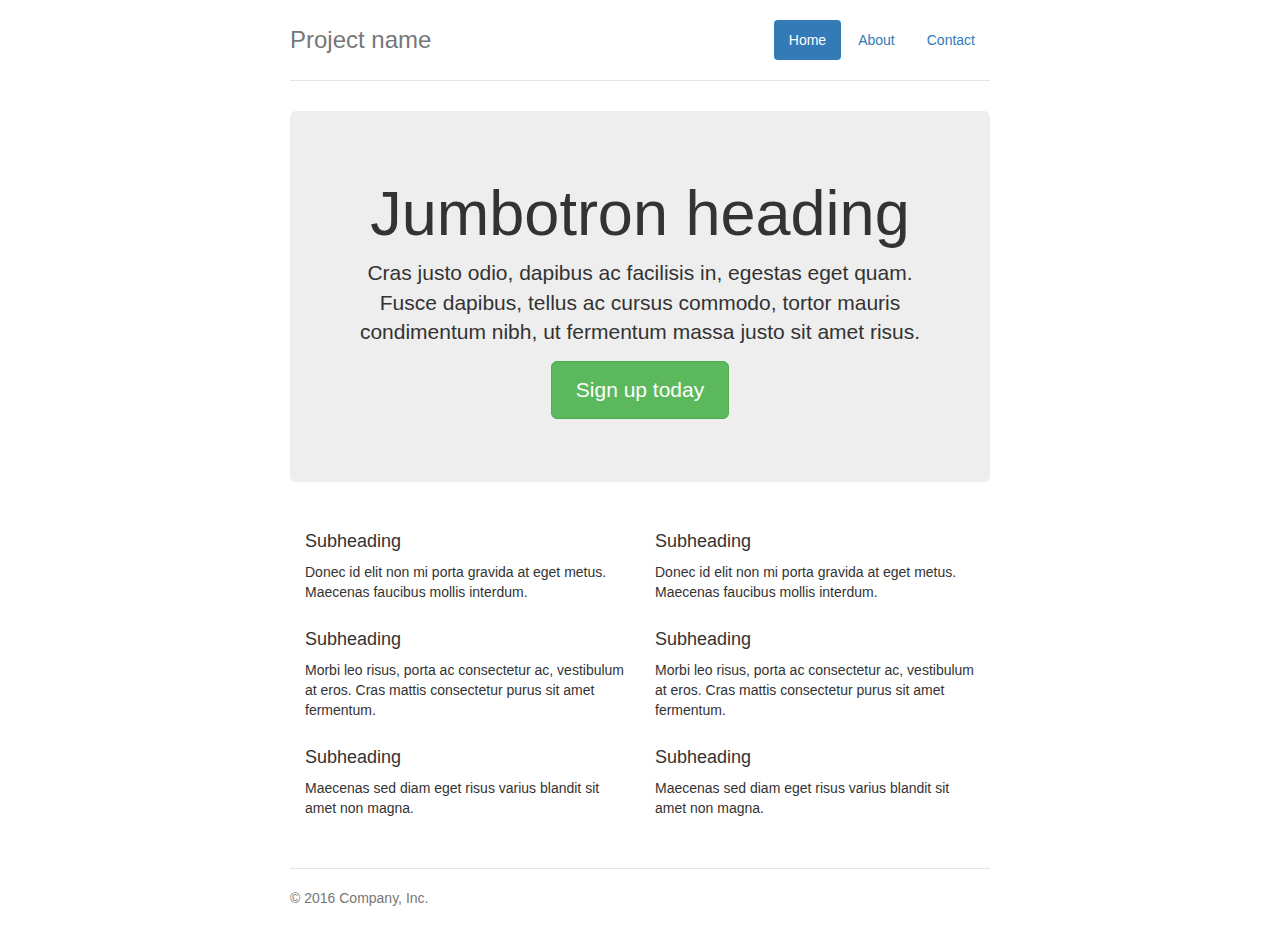
<file: bootstrap-3.3.7/docs/examples/jumbotron-narrow/index.html>
<!DOCTYPE html>
<html lang="en">
  <head>
    <meta charset="utf-8">
    <meta http-equiv="X-UA-Compatible" content="IE=edge">
    <meta name="viewport" content="width=device-width, initial-scale=1">
    <!-- The above 3 meta tags *must* come first in the head; any other head content must come *after* these tags -->
    <meta name="description" content="">
    <meta name="author" content="">
    <link rel="icon" href="../../favicon.ico">

    <title>Narrow Jumbotron Template for Bootstrap</title>

    <!-- Bootstrap core CSS -->
    <link href="../../dist/css/bootstrap.min.css" rel="stylesheet">

    <!-- IE10 viewport hack for Surface/desktop Windows 8 bug -->
    <link href="../../assets/css/ie10-viewport-bug-workaround.css" rel="stylesheet">

    <!-- Custom styles for this template -->
    <link href="jumbotron-narrow.css" rel="stylesheet">

    <!-- Just for debugging purposes. Don't actually copy these 2 lines! -->
    <!--[if lt IE 9]><script src="../../assets/js/ie8-responsive-file-warning.js"></script><![endif]-->
    <script src="../../assets/js/ie-emulation-modes-warning.js"></script>

    <!-- HTML5 shim and Respond.js for IE8 support of HTML5 elements and media queries -->
    <!--[if lt IE 9]>
      <script src="https://oss.maxcdn.com/html5shiv/3.7.3/html5shiv.min.js"></script>
      <script src="https://oss.maxcdn.com/respond/1.4.2/respond.min.js"></script>
    <![endif]-->
  </head>

  <body>

    <div class="container">
      <div class="header clearfix">
        <nav>
          <ul class="nav nav-pills pull-right">
            <li role="presentation" class="active"><a href="#">Home</a></li>
            <li role="presentation"><a href="#">About</a></li>
            <li role="presentation"><a href="#">Contact</a></li>
          </ul>
        </nav>
        <h3 class="text-muted">Project name</h3>
      </div>

      <div class="jumbotron">
        <h1>Jumbotron heading</h1>
        <p class="lead">Cras justo odio, dapibus ac facilisis in, egestas eget quam. Fusce dapibus, tellus ac cursus commodo, tortor mauris condimentum nibh, ut fermentum massa justo sit amet risus.</p>
        <p><a class="btn btn-lg btn-success" href="#" role="button">Sign up today</a></p>
      </div>

      <div class="row marketing">
        <div class="col-lg-6">
          <h4>Subheading</h4>
          <p>Donec id elit non mi porta gravida at eget metus. Maecenas faucibus mollis interdum.</p>

          <h4>Subheading</h4>
          <p>Morbi leo risus, porta ac consectetur ac, vestibulum at eros. Cras mattis consectetur purus sit amet fermentum.</p>

          <h4>Subheading</h4>
          <p>Maecenas sed diam eget risus varius blandit sit amet non magna.</p>
        </div>

        <div class="col-lg-6">
          <h4>Subheading</h4>
          <p>Donec id elit non mi porta gravida at eget metus. Maecenas faucibus mollis interdum.</p>

          <h4>Subheading</h4>
          <p>Morbi leo risus, porta ac consectetur ac, vestibulum at eros. Cras mattis consectetur purus sit amet fermentum.</p>

          <h4>Subheading</h4>
          <p>Maecenas sed diam eget risus varius blandit sit amet non magna.</p>
        </div>
      </div>

      <footer class="footer">
        <p>&copy; 2016 Company, Inc.</p>
      </footer>

    </div> <!-- /container -->


    <!-- IE10 viewport hack for Surface/desktop Windows 8 bug -->
    <script src="../../assets/js/ie10-viewport-bug-workaround.js"></script>
  </body>
</html>
</file>
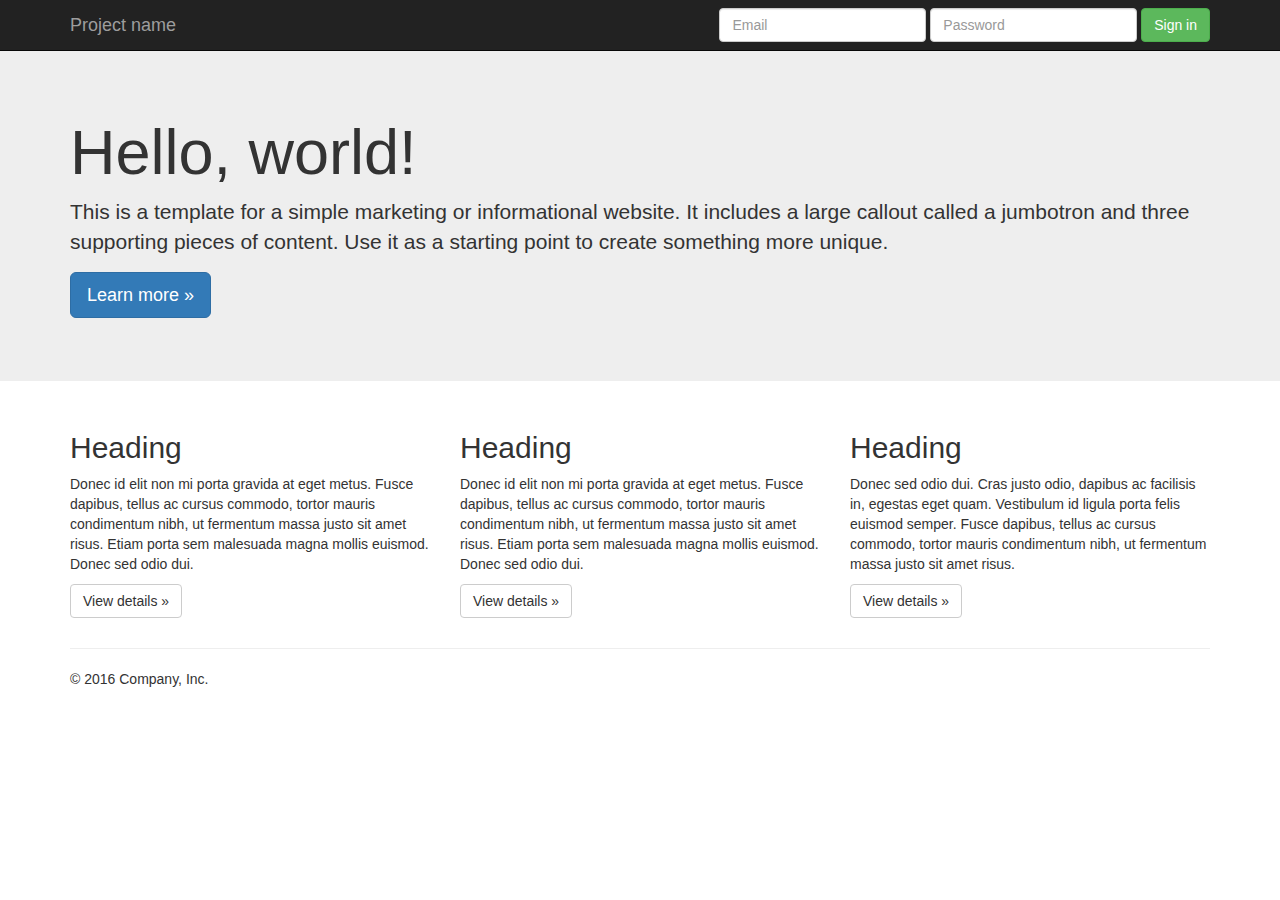
<file: bootstrap-3.3.7/docs/examples/jumbotron/index.html>
<!DOCTYPE html>
<html lang="en">
  <head>
    <meta charset="utf-8">
    <meta http-equiv="X-UA-Compatible" content="IE=edge">
    <meta name="viewport" content="width=device-width, initial-scale=1">
    <!-- The above 3 meta tags *must* come first in the head; any other head content must come *after* these tags -->
    <meta name="description" content="">
    <meta name="author" content="">
    <link rel="icon" href="../../favicon.ico">

    <title>Jumbotron Template for Bootstrap</title>

    <!-- Bootstrap core CSS -->
    <link href="../../dist/css/bootstrap.min.css" rel="stylesheet">

    <!-- IE10 viewport hack for Surface/desktop Windows 8 bug -->
    <link href="../../assets/css/ie10-viewport-bug-workaround.css" rel="stylesheet">

    <!-- Custom styles for this template -->
    <link href="jumbotron.css" rel="stylesheet">

    <!-- Just for debugging purposes. Don't actually copy these 2 lines! -->
    <!--[if lt IE 9]><script src="../../assets/js/ie8-responsive-file-warning.js"></script><![endif]-->
    <script src="../../assets/js/ie-emulation-modes-warning.js"></script>

    <!-- HTML5 shim and Respond.js for IE8 support of HTML5 elements and media queries -->
    <!--[if lt IE 9]>
      <script src="https://oss.maxcdn.com/html5shiv/3.7.3/html5shiv.min.js"></script>
      <script src="https://oss.maxcdn.com/respond/1.4.2/respond.min.js"></script>
    <![endif]-->
  </head>

  <body>

    <nav class="navbar navbar-inverse navbar-fixed-top">
      <div class="container">
        <div class="navbar-header">
          <button type="button" class="navbar-toggle collapsed" data-toggle="collapse" data-target="#navbar" aria-expanded="false" aria-controls="navbar">
            <span class="sr-only">Toggle navigation</span>
            <span class="icon-bar"></span>
            <span class="icon-bar"></span>
            <span class="icon-bar"></span>
          </button>
          <a class="navbar-brand" href="#">Project name</a>
        </div>
        <div id="navbar" class="navbar-collapse collapse">
          <form class="navbar-form navbar-right">
            <div class="form-group">
              <input type="text" placeholder="Email" class="form-control">
            </div>
            <div class="form-group">
              <input type="password" placeholder="Password" class="form-control">
            </div>
            <button type="submit" class="btn btn-success">Sign in</button>
          </form>
        </div><!--/.navbar-collapse -->
      </div>
    </nav>

    <!-- Main jumbotron for a primary marketing message or call to action -->
    <div class="jumbotron">
      <div class="container">
        <h1>Hello, world!</h1>
        <p>This is a template for a simple marketing or informational website. It includes a large callout called a jumbotron and three supporting pieces of content. Use it as a starting point to create something more unique.</p>
        <p><a class="btn btn-primary btn-lg" href="#" role="button">Learn more &raquo;</a></p>
      </div>
    </div>

    <div class="container">
      <!-- Example row of columns -->
      <div class="row">
        <div class="col-md-4">
          <h2>Heading</h2>
          <p>Donec id elit non mi porta gravida at eget metus. Fusce dapibus, tellus ac cursus commodo, tortor mauris condimentum nibh, ut fermentum massa justo sit amet risus. Etiam porta sem malesuada magna mollis euismod. Donec sed odio dui. </p>
          <p><a class="btn btn-default" href="#" role="button">View details &raquo;</a></p>
        </div>
        <div class="col-md-4">
          <h2>Heading</h2>
          <p>Donec id elit non mi porta gravida at eget metus. Fusce dapibus, tellus ac cursus commodo, tortor mauris condimentum nibh, ut fermentum massa justo sit amet risus. Etiam porta sem malesuada magna mollis euismod. Donec sed odio dui. </p>
          <p><a class="btn btn-default" href="#" role="button">View details &raquo;</a></p>
       </div>
        <div class="col-md-4">
          <h2>Heading</h2>
          <p>Donec sed odio dui. Cras justo odio, dapibus ac facilisis in, egestas eget quam. Vestibulum id ligula porta felis euismod semper. Fusce dapibus, tellus ac cursus commodo, tortor mauris condimentum nibh, ut fermentum massa justo sit amet risus.</p>
          <p><a class="btn btn-default" href="#" role="button">View details &raquo;</a></p>
        </div>
      </div>

      <hr>

      <footer>
        <p>&copy; 2016 Company, Inc.</p>
      </footer>
    </div> <!-- /container -->


    <!-- Bootstrap core JavaScript
    ================================================== -->
    <!-- Placed at the end of the document so the pages load faster -->
    <script src="https://ajax.googleapis.com/ajax/libs/jquery/1.12.4/jquery.min.js"></script>
    <script>window.jQuery || document.write('<script src="../../assets/js/vendor/jquery.min.js"><\/script>')</script>
    <script src="../../dist/js/bootstrap.min.js"></script>
    <!-- IE10 viewport hack for Surface/desktop Windows 8 bug -->
    <script src="../../assets/js/ie10-viewport-bug-workaround.js"></script>
  </body>
</html>
</file>
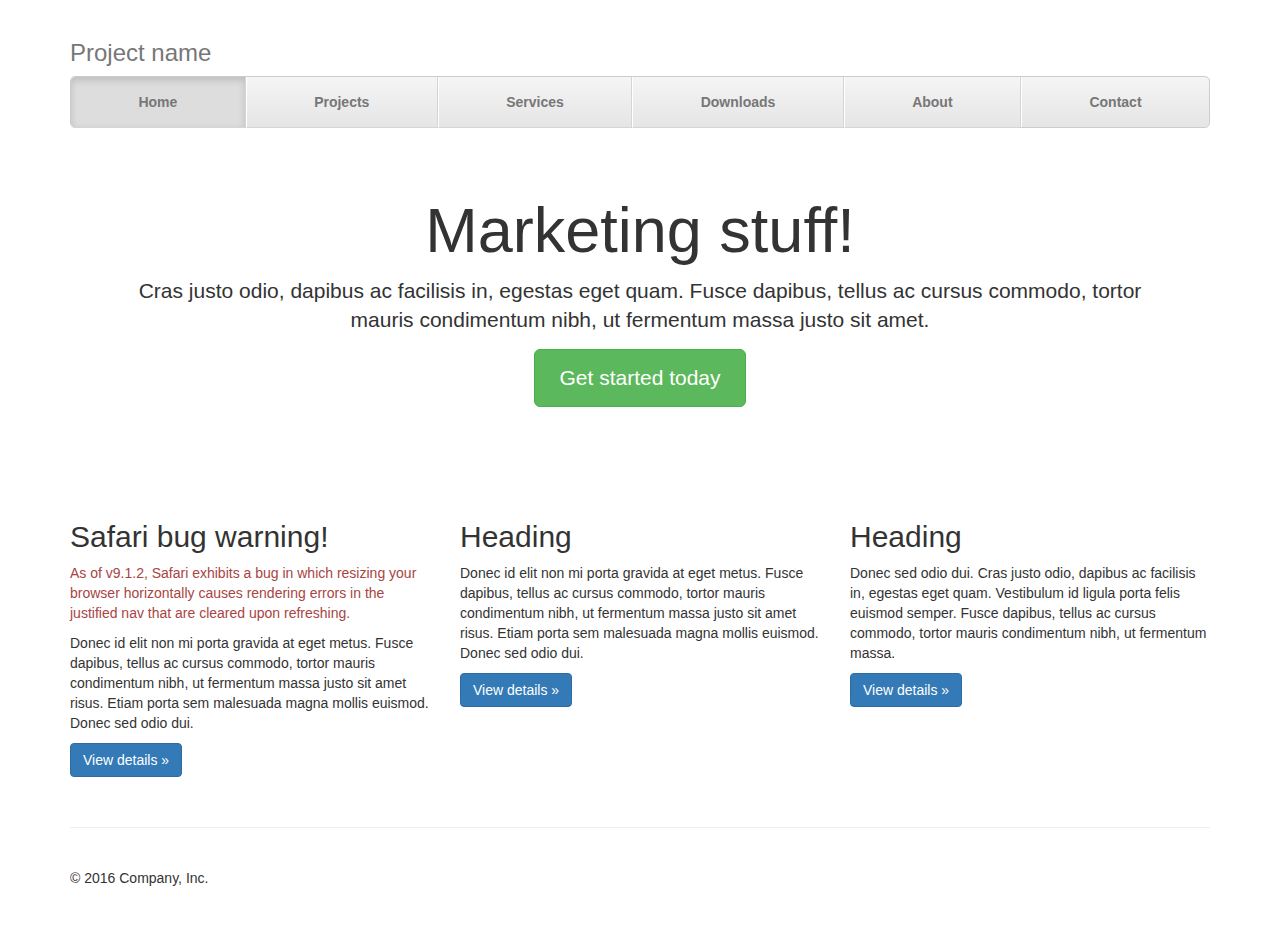
<file: bootstrap-3.3.7/docs/examples/justified-nav/index.html>
<!DOCTYPE html>
<html lang="en">
  <head>
    <meta charset="utf-8">
    <meta http-equiv="X-UA-Compatible" content="IE=edge">
    <meta name="viewport" content="width=device-width, initial-scale=1">
    <!-- The above 3 meta tags *must* come first in the head; any other head content must come *after* these tags -->
    <meta name="description" content="">
    <meta name="author" content="">
    <link rel="icon" href="../../favicon.ico">

    <title>Justified Nav Template for Bootstrap</title>

    <!-- Bootstrap core CSS -->
    <link href="../../dist/css/bootstrap.min.css" rel="stylesheet">

    <!-- IE10 viewport hack for Surface/desktop Windows 8 bug -->
    <link href="../../assets/css/ie10-viewport-bug-workaround.css" rel="stylesheet">

    <!-- Custom styles for this template -->
    <link href="justified-nav.css" rel="stylesheet">

    <!-- Just for debugging purposes. Don't actually copy these 2 lines! -->
    <!--[if lt IE 9]><script src="../../assets/js/ie8-responsive-file-warning.js"></script><![endif]-->
    <script src="../../assets/js/ie-emulation-modes-warning.js"></script>

    <!-- HTML5 shim and Respond.js for IE8 support of HTML5 elements and media queries -->
    <!--[if lt IE 9]>
      <script src="https://oss.maxcdn.com/html5shiv/3.7.3/html5shiv.min.js"></script>
      <script src="https://oss.maxcdn.com/respond/1.4.2/respond.min.js"></script>
    <![endif]-->
  </head>

  <body>

    <div class="container">

      <!-- The justified navigation menu is meant for single line per list item.
           Multiple lines will require custom code not provided by Bootstrap. -->
      <div class="masthead">
        <h3 class="text-muted">Project name</h3>
        <nav>
          <ul class="nav nav-justified">
            <li class="active"><a href="#">Home</a></li>
            <li><a href="#">Projects</a></li>
            <li><a href="#">Services</a></li>
            <li><a href="#">Downloads</a></li>
            <li><a href="#">About</a></li>
            <li><a href="#">Contact</a></li>
          </ul>
        </nav>
      </div>

      <!-- Jumbotron -->
      <div class="jumbotron">
        <h1>Marketing stuff!</h1>
        <p class="lead">Cras justo odio, dapibus ac facilisis in, egestas eget quam. Fusce dapibus, tellus ac cursus commodo, tortor mauris condimentum nibh, ut fermentum massa justo sit amet.</p>
        <p><a class="btn btn-lg btn-success" href="#" role="button">Get started today</a></p>
      </div>

      <!-- Example row of columns -->
      <div class="row">
        <div class="col-lg-4">
          <h2>Safari bug warning!</h2>
          <p class="text-danger">As of v9.1.2, Safari exhibits a bug in which resizing your browser horizontally causes rendering errors in the justified nav that are cleared upon refreshing.</p>
          <p>Donec id elit non mi porta gravida at eget metus. Fusce dapibus, tellus ac cursus commodo, tortor mauris condimentum nibh, ut fermentum massa justo sit amet risus. Etiam porta sem malesuada magna mollis euismod. Donec sed odio dui. </p>
          <p><a class="btn btn-primary" href="#" role="button">View details &raquo;</a></p>
        </div>
        <div class="col-lg-4">
          <h2>Heading</h2>
          <p>Donec id elit non mi porta gravida at eget metus. Fusce dapibus, tellus ac cursus commodo, tortor mauris condimentum nibh, ut fermentum massa justo sit amet risus. Etiam porta sem malesuada magna mollis euismod. Donec sed odio dui. </p>
          <p><a class="btn btn-primary" href="#" role="button">View details &raquo;</a></p>
       </div>
        <div class="col-lg-4">
          <h2>Heading</h2>
          <p>Donec sed odio dui. Cras justo odio, dapibus ac facilisis in, egestas eget quam. Vestibulum id ligula porta felis euismod semper. Fusce dapibus, tellus ac cursus commodo, tortor mauris condimentum nibh, ut fermentum massa.</p>
          <p><a class="btn btn-primary" href="#" role="button">View details &raquo;</a></p>
        </div>
      </div>

      <!-- Site footer -->
      <footer class="footer">
        <p>&copy; 2016 Company, Inc.</p>
      </footer>

    </div> <!-- /container -->


    <!-- IE10 viewport hack for Surface/desktop Windows 8 bug -->
    <script src="../../assets/js/ie10-viewport-bug-workaround.js"></script>
  </body>
</html>
</file>
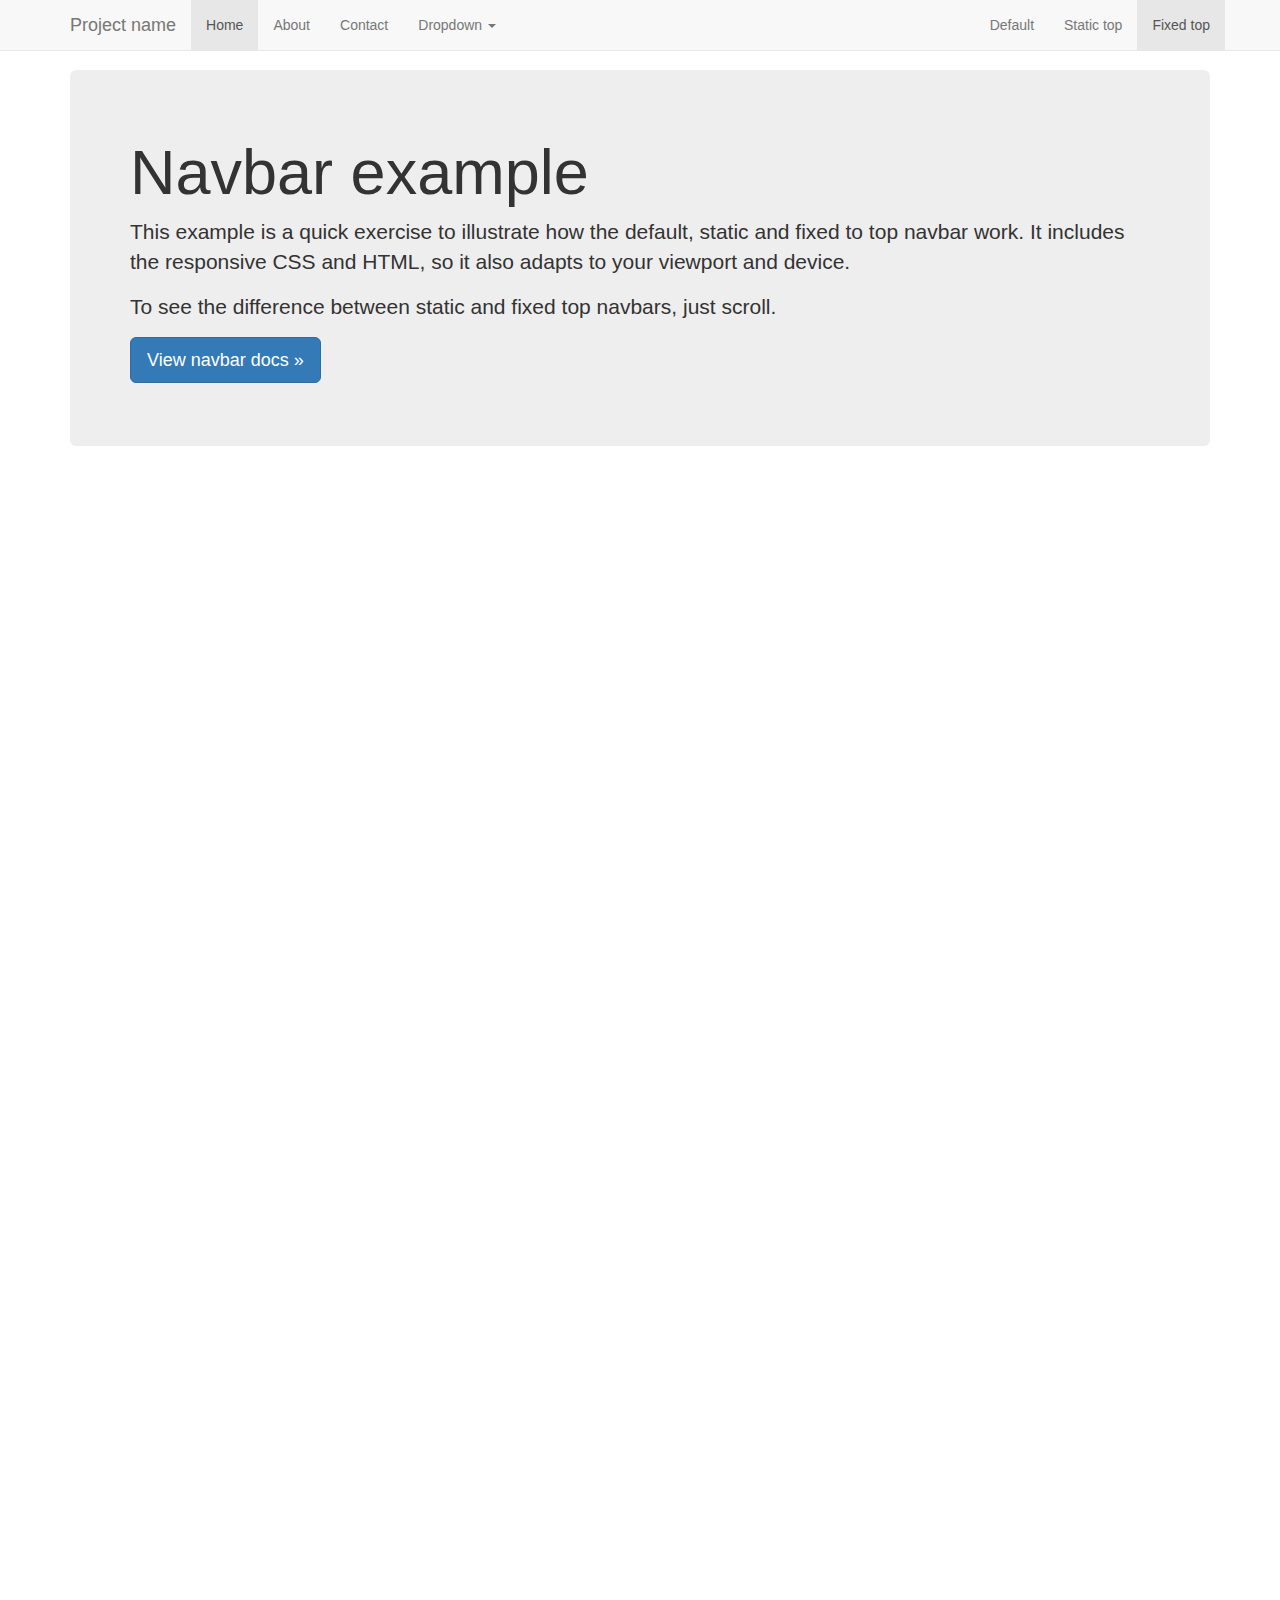
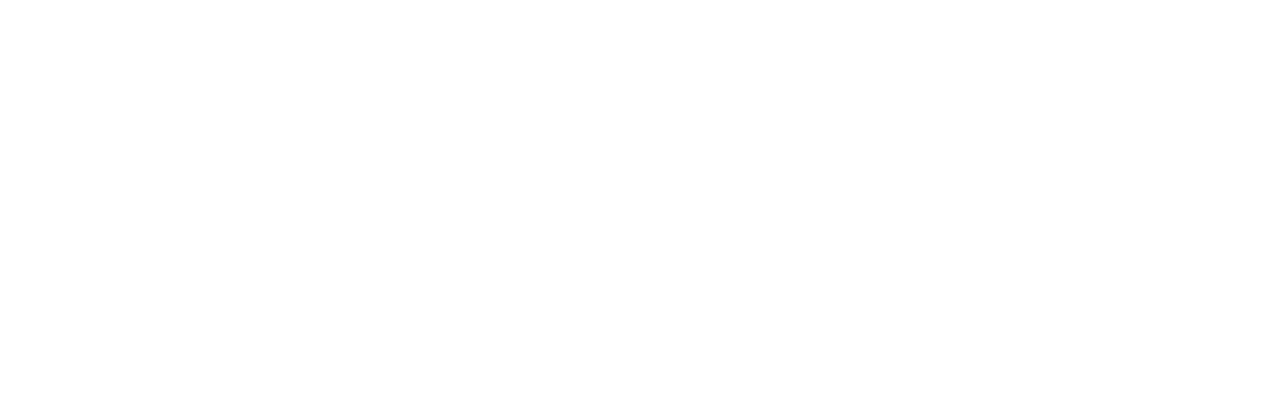
<file: bootstrap-3.3.7/docs/examples/navbar-fixed-top/index.html>
<!DOCTYPE html>
<html lang="en">
  <head>
    <meta charset="utf-8">
    <meta http-equiv="X-UA-Compatible" content="IE=edge">
    <meta name="viewport" content="width=device-width, initial-scale=1">
    <!-- The above 3 meta tags *must* come first in the head; any other head content must come *after* these tags -->
    <meta name="description" content="">
    <meta name="author" content="">
    <link rel="icon" href="../../favicon.ico">

    <title>Fixed Top Navbar Example for Bootstrap</title>

    <!-- Bootstrap core CSS -->
    <link href="../../dist/css/bootstrap.min.css" rel="stylesheet">

    <!-- IE10 viewport hack for Surface/desktop Windows 8 bug -->
    <link href="../../assets/css/ie10-viewport-bug-workaround.css" rel="stylesheet">

    <!-- Custom styles for this template -->
    <link href="navbar-fixed-top.css" rel="stylesheet">

    <!-- Just for debugging purposes. Don't actually copy these 2 lines! -->
    <!--[if lt IE 9]><script src="../../assets/js/ie8-responsive-file-warning.js"></script><![endif]-->
    <script src="../../assets/js/ie-emulation-modes-warning.js"></script>

    <!-- HTML5 shim and Respond.js for IE8 support of HTML5 elements and media queries -->
    <!--[if lt IE 9]>
      <script src="https://oss.maxcdn.com/html5shiv/3.7.3/html5shiv.min.js"></script>
      <script src="https://oss.maxcdn.com/respond/1.4.2/respond.min.js"></script>
    <![endif]-->
  </head>

  <body>

    <!-- Fixed navbar -->
    <nav class="navbar navbar-default navbar-fixed-top">
      <div class="container">
        <div class="navbar-header">
          <button type="button" class="navbar-toggle collapsed" data-toggle="collapse" data-target="#navbar" aria-expanded="false" aria-controls="navbar">
            <span class="sr-only">Toggle navigation</span>
            <span class="icon-bar"></span>
            <span class="icon-bar"></span>
            <span class="icon-bar"></span>
          </button>
          <a class="navbar-brand" href="#">Project name</a>
        </div>
        <div id="navbar" class="navbar-collapse collapse">
          <ul class="nav navbar-nav">
            <li class="active"><a href="#">Home</a></li>
            <li><a href="#about">About</a></li>
            <li><a href="#contact">Contact</a></li>
            <li class="dropdown">
              <a href="#" class="dropdown-toggle" data-toggle="dropdown" role="button" aria-haspopup="true" aria-expanded="false">Dropdown <span class="caret"></span></a>
              <ul class="dropdown-menu">
                <li><a href="#">Action</a></li>
                <li><a href="#">Another action</a></li>
                <li><a href="#">Something else here</a></li>
                <li role="separator" class="divider"></li>
                <li class="dropdown-header">Nav header</li>
                <li><a href="#">Separated link</a></li>
                <li><a href="#">One more separated link</a></li>
              </ul>
            </li>
          </ul>
          <ul class="nav navbar-nav navbar-right">
            <li><a href="../navbar/">Default</a></li>
            <li><a href="../navbar-static-top/">Static top</a></li>
            <li class="active"><a href="./">Fixed top <span class="sr-only">(current)</span></a></li>
          </ul>
        </div><!--/.nav-collapse -->
      </div>
    </nav>

    <div class="container">

      <!-- Main component for a primary marketing message or call to action -->
      <div class="jumbotron">
        <h1>Navbar example</h1>
        <p>This example is a quick exercise to illustrate how the default, static and fixed to top navbar work. It includes the responsive CSS and HTML, so it also adapts to your viewport and device.</p>
        <p>To see the difference between static and fixed top navbars, just scroll.</p>
        <p>
          <a class="btn btn-lg btn-primary" href="../../components/#navbar" role="button">View navbar docs &raquo;</a>
        </p>
      </div>

    </div> <!-- /container -->


    <!-- Bootstrap core JavaScript
    ================================================== -->
    <!-- Placed at the end of the document so the pages load faster -->
    <script src="https://ajax.googleapis.com/ajax/libs/jquery/1.12.4/jquery.min.js"></script>
    <script>window.jQuery || document.write('<script src="../../assets/js/vendor/jquery.min.js"><\/script>')</script>
    <script src="../../dist/js/bootstrap.min.js"></script>
    <!-- IE10 viewport hack for Surface/desktop Windows 8 bug -->
    <script src="../../assets/js/ie10-viewport-bug-workaround.js"></script>
  </body>
</html>
</file>
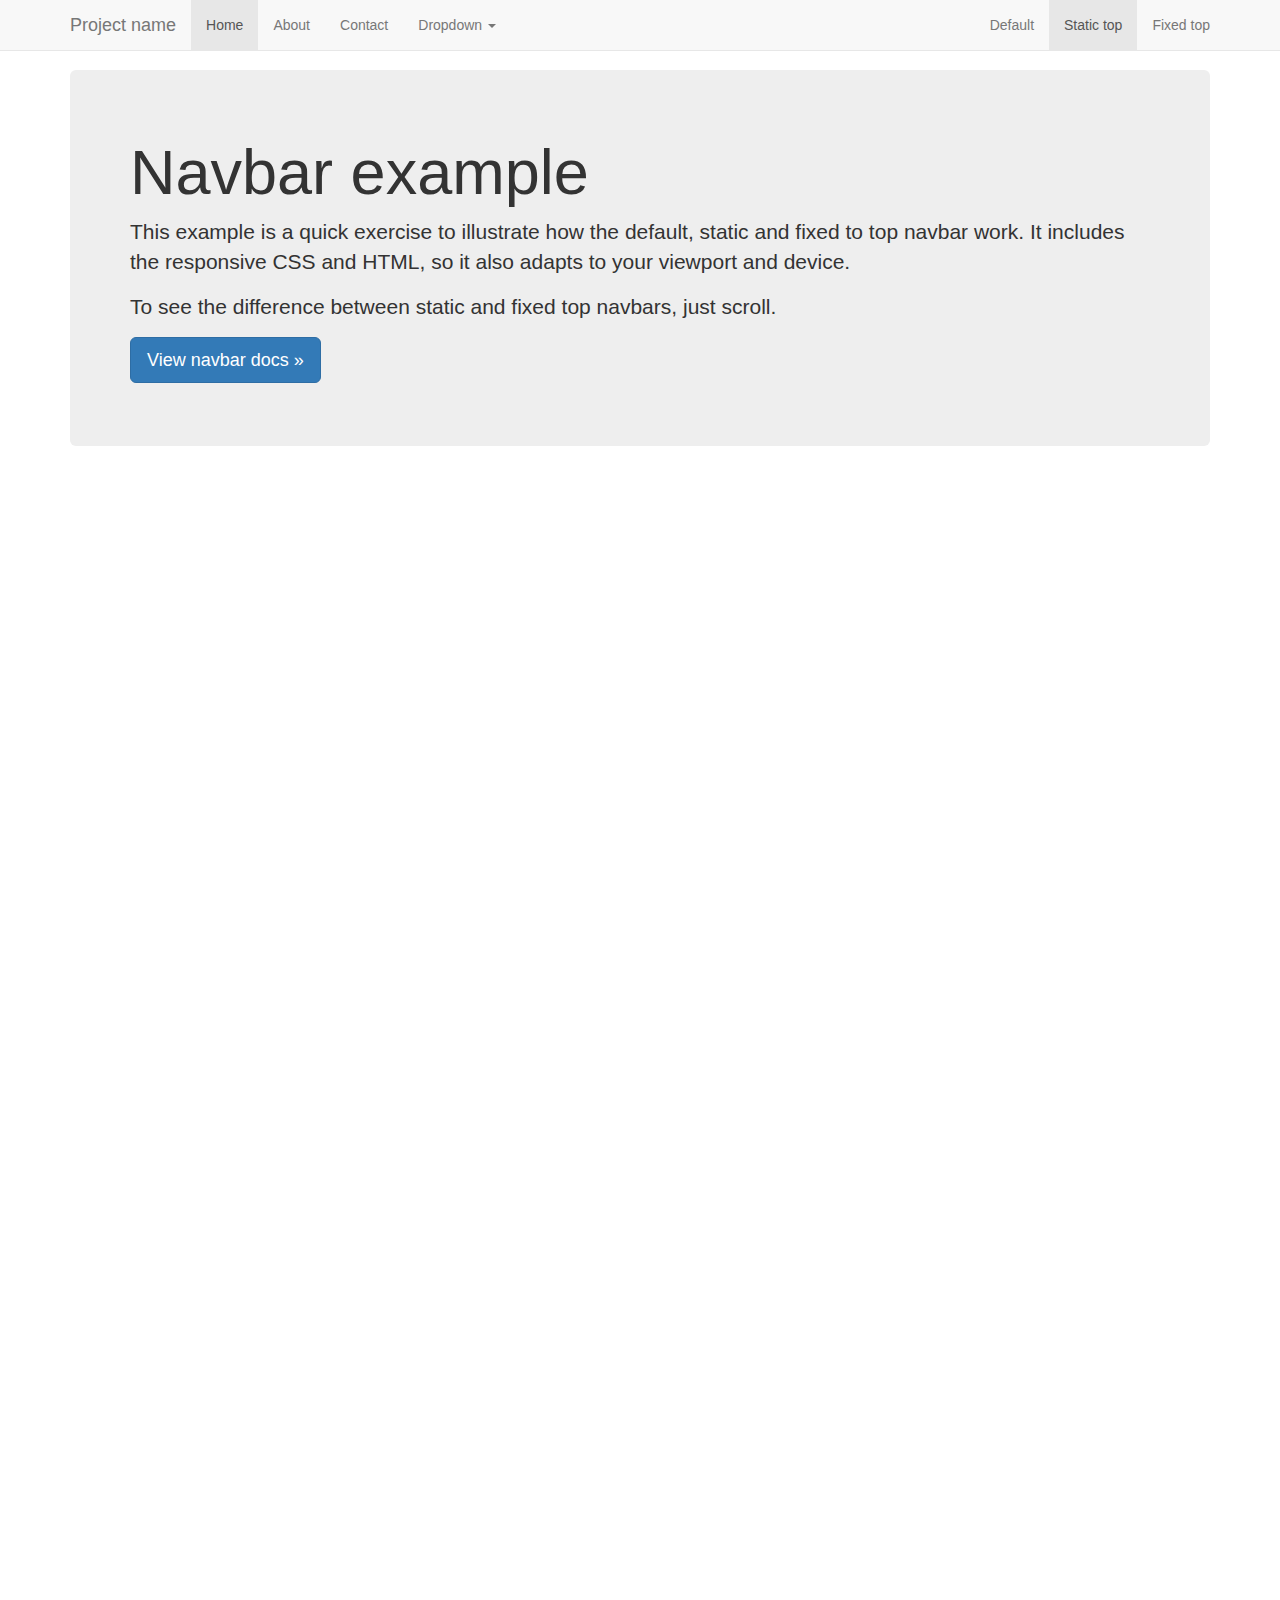
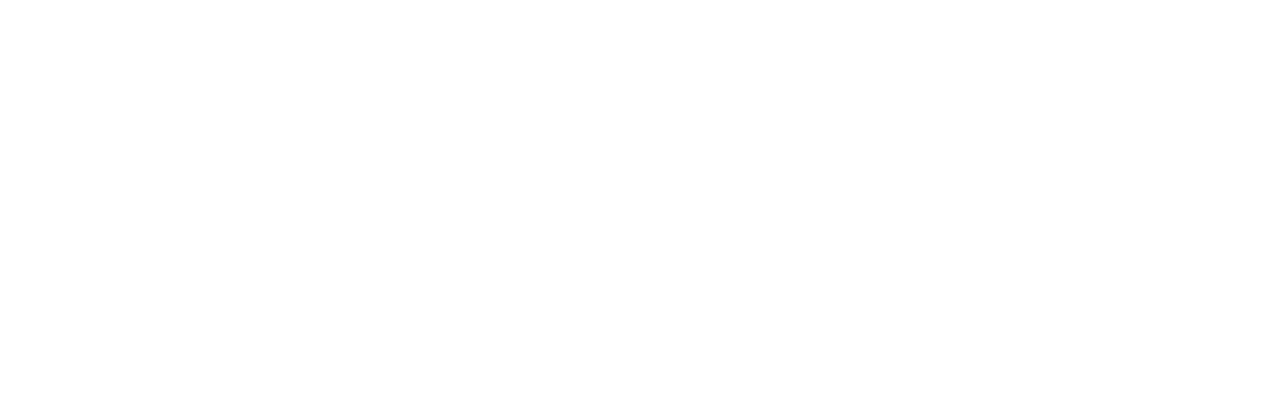
<file: bootstrap-3.3.7/docs/examples/navbar-static-top/index.html>
<!DOCTYPE html>
<html lang="en">
  <head>
    <meta charset="utf-8">
    <meta http-equiv="X-UA-Compatible" content="IE=edge">
    <meta name="viewport" content="width=device-width, initial-scale=1">
    <!-- The above 3 meta tags *must* come first in the head; any other head content must come *after* these tags -->
    <meta name="description" content="">
    <meta name="author" content="">
    <link rel="icon" href="../../favicon.ico">

    <title>Static Top Navbar Example for Bootstrap</title>

    <!-- Bootstrap core CSS -->
    <link href="../../dist/css/bootstrap.min.css" rel="stylesheet">

    <!-- IE10 viewport hack for Surface/desktop Windows 8 bug -->
    <link href="../../assets/css/ie10-viewport-bug-workaround.css" rel="stylesheet">

    <!-- Custom styles for this template -->
    <link href="navbar-static-top.css" rel="stylesheet">

    <!-- Just for debugging purposes. Don't actually copy these 2 lines! -->
    <!--[if lt IE 9]><script src="../../assets/js/ie8-responsive-file-warning.js"></script><![endif]-->
    <script src="../../assets/js/ie-emulation-modes-warning.js"></script>

    <!-- HTML5 shim and Respond.js for IE8 support of HTML5 elements and media queries -->
    <!--[if lt IE 9]>
      <script src="https://oss.maxcdn.com/html5shiv/3.7.3/html5shiv.min.js"></script>
      <script src="https://oss.maxcdn.com/respond/1.4.2/respond.min.js"></script>
    <![endif]-->
  </head>

  <body>

    <!-- Static navbar -->
    <nav class="navbar navbar-default navbar-static-top">
      <div class="container">
        <div class="navbar-header">
          <button type="button" class="navbar-toggle collapsed" data-toggle="collapse" data-target="#navbar" aria-expanded="false" aria-controls="navbar">
            <span class="sr-only">Toggle navigation</span>
            <span class="icon-bar"></span>
            <span class="icon-bar"></span>
            <span class="icon-bar"></span>
          </button>
          <a class="navbar-brand" href="#">Project name</a>
        </div>
        <div id="navbar" class="navbar-collapse collapse">
          <ul class="nav navbar-nav">
            <li class="active"><a href="#">Home</a></li>
            <li><a href="#about">About</a></li>
            <li><a href="#contact">Contact</a></li>
            <li class="dropdown">
              <a href="#" class="dropdown-toggle" data-toggle="dropdown" role="button" aria-haspopup="true" aria-expanded="false">Dropdown <span class="caret"></span></a>
              <ul class="dropdown-menu">
                <li><a href="#">Action</a></li>
                <li><a href="#">Another action</a></li>
                <li><a href="#">Something else here</a></li>
                <li role="separator" class="divider"></li>
                <li class="dropdown-header">Nav header</li>
                <li><a href="#">Separated link</a></li>
                <li><a href="#">One more separated link</a></li>
              </ul>
            </li>
          </ul>
          <ul class="nav navbar-nav navbar-right">
            <li><a href="../navbar/">Default</a></li>
            <li class="active"><a href="./">Static top <span class="sr-only">(current)</span></a></li>
            <li><a href="../navbar-fixed-top/">Fixed top</a></li>
          </ul>
        </div><!--/.nav-collapse -->
      </div>
    </nav>


    <div class="container">

      <!-- Main component for a primary marketing message or call to action -->
      <div class="jumbotron">
        <h1>Navbar example</h1>
        <p>This example is a quick exercise to illustrate how the default, static and fixed to top navbar work. It includes the responsive CSS and HTML, so it also adapts to your viewport and device.</p>
        <p>To see the difference between static and fixed top navbars, just scroll.</p>
        <p>
          <a class="btn btn-lg btn-primary" href="../../components/#navbar" role="button">View navbar docs &raquo;</a>
        </p>
      </div>

    </div> <!-- /container -->


    <!-- Bootstrap core JavaScript
    ================================================== -->
    <!-- Placed at the end of the document so the pages load faster -->
    <script src="https://ajax.googleapis.com/ajax/libs/jquery/1.12.4/jquery.min.js"></script>
    <script>window.jQuery || document.write('<script src="../../assets/js/vendor/jquery.min.js"><\/script>')</script>
    <script src="../../dist/js/bootstrap.min.js"></script>
    <!-- IE10 viewport hack for Surface/desktop Windows 8 bug -->
    <script src="../../assets/js/ie10-viewport-bug-workaround.js"></script>
  </body>
</html>
</file>
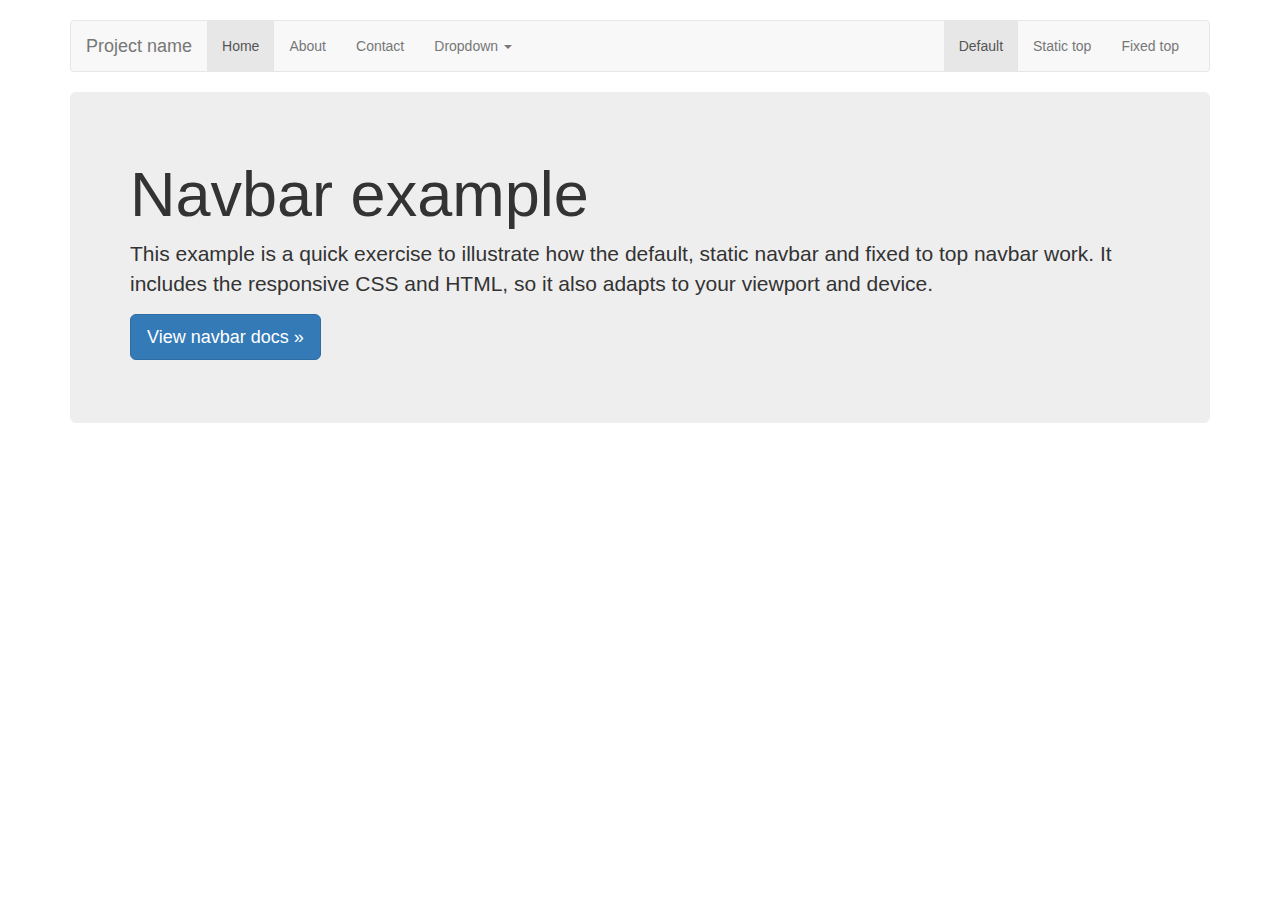
<file: bootstrap-3.3.7/docs/examples/navbar/index.html>
<!DOCTYPE html>
<html lang="en">
  <head>
    <meta charset="utf-8">
    <meta http-equiv="X-UA-Compatible" content="IE=edge">
    <meta name="viewport" content="width=device-width, initial-scale=1">
    <!-- The above 3 meta tags *must* come first in the head; any other head content must come *after* these tags -->
    <meta name="description" content="">
    <meta name="author" content="">
    <link rel="icon" href="../../favicon.ico">

    <title>Navbar Template for Bootstrap</title>

    <!-- Bootstrap core CSS -->
    <link href="../../dist/css/bootstrap.min.css" rel="stylesheet">

    <!-- IE10 viewport hack for Surface/desktop Windows 8 bug -->
    <link href="../../assets/css/ie10-viewport-bug-workaround.css" rel="stylesheet">

    <!-- Custom styles for this template -->
    <link href="navbar.css" rel="stylesheet">

    <!-- Just for debugging purposes. Don't actually copy these 2 lines! -->
    <!--[if lt IE 9]><script src="../../assets/js/ie8-responsive-file-warning.js"></script><![endif]-->
    <script src="../../assets/js/ie-emulation-modes-warning.js"></script>

    <!-- HTML5 shim and Respond.js for IE8 support of HTML5 elements and media queries -->
    <!--[if lt IE 9]>
      <script src="https://oss.maxcdn.com/html5shiv/3.7.3/html5shiv.min.js"></script>
      <script src="https://oss.maxcdn.com/respond/1.4.2/respond.min.js"></script>
    <![endif]-->
  </head>

  <body>

    <div class="container">

      <!-- Static navbar -->
      <nav class="navbar navbar-default">
        <div class="container-fluid">
          <div class="navbar-header">
            <button type="button" class="navbar-toggle collapsed" data-toggle="collapse" data-target="#navbar" aria-expanded="false" aria-controls="navbar">
              <span class="sr-only">Toggle navigation</span>
              <span class="icon-bar"></span>
              <span class="icon-bar"></span>
              <span class="icon-bar"></span>
            </button>
            <a class="navbar-brand" href="#">Project name</a>
          </div>
          <div id="navbar" class="navbar-collapse collapse">
            <ul class="nav navbar-nav">
              <li class="active"><a href="#">Home</a></li>
              <li><a href="#">About</a></li>
              <li><a href="#">Contact</a></li>
              <li class="dropdown">
                <a href="#" class="dropdown-toggle" data-toggle="dropdown" role="button" aria-haspopup="true" aria-expanded="false">Dropdown <span class="caret"></span></a>
                <ul class="dropdown-menu">
                  <li><a href="#">Action</a></li>
                  <li><a href="#">Another action</a></li>
                  <li><a href="#">Something else here</a></li>
                  <li role="separator" class="divider"></li>
                  <li class="dropdown-header">Nav header</li>
                  <li><a href="#">Separated link</a></li>
                  <li><a href="#">One more separated link</a></li>
                </ul>
              </li>
            </ul>
            <ul class="nav navbar-nav navbar-right">
              <li class="active"><a href="./">Default <span class="sr-only">(current)</span></a></li>
              <li><a href="../navbar-static-top/">Static top</a></li>
              <li><a href="../navbar-fixed-top/">Fixed top</a></li>
            </ul>
          </div><!--/.nav-collapse -->
        </div><!--/.container-fluid -->
      </nav>

      <!-- Main component for a primary marketing message or call to action -->
      <div class="jumbotron">
        <h1>Navbar example</h1>
        <p>This example is a quick exercise to illustrate how the default, static navbar and fixed to top navbar work. It includes the responsive CSS and HTML, so it also adapts to your viewport and device.</p>
        <p>
          <a class="btn btn-lg btn-primary" href="../../components/#navbar" role="button">View navbar docs &raquo;</a>
        </p>
      </div>

    </div> <!-- /container -->


    <!-- Bootstrap core JavaScript
    ================================================== -->
    <!-- Placed at the end of the document so the pages load faster -->
    <script src="https://ajax.googleapis.com/ajax/libs/jquery/1.12.4/jquery.min.js"></script>
    <script>window.jQuery || document.write('<script src="../../assets/js/vendor/jquery.min.js"><\/script>')</script>
    <script src="../../dist/js/bootstrap.min.js"></script>
    <!-- IE10 viewport hack for Surface/desktop Windows 8 bug -->
    <script src="../../assets/js/ie10-viewport-bug-workaround.js"></script>
  </body>
</html>
</file>
<file: bootstrap-3.3.7/docs/examples/blog/blog.css>
/*
 * Globals
 */

body {
  font-family: Georgia, "Times New Roman", Times, serif;
  color: #555;
}

h1, .h1,
h2, .h2,
h3, .h3,
h4, .h4,
h5, .h5,
h6, .h6 {
  margin-top: 0;
  font-family: "Helvetica Neue", Helvetica, Arial, sans-serif;
  font-weight: normal;
  color: #333;
}


/*
 * Override Bootstrap's default container.
 */

@media (min-width: 1200px) {
  .container {
    width: 970px;
  }
}


/*
 * Masthead for nav
 */

.blog-masthead {
  background-color: #428bca;
  -webkit-box-shadow: inset 0 -2px 5px rgba(0,0,0,.1);
          box-shadow: inset 0 -2px 5px rgba(0,0,0,.1);
}

/* Nav links */
.blog-nav-item {
  position: relative;
  display: inline-block;
  padding: 10px;
  font-weight: 500;
  color: #cdddeb;
}
.blog-nav-item:hover,
.blog-nav-item:focus {
  color: #fff;
  text-decoration: none;
}

/* Active state gets a caret at the bottom */
.blog-nav .active {
  color: #fff;
}
.blog-nav .active:after {
  position: absolute;
  bottom: 0;
  left: 50%;
  width: 0;
  height: 0;
  margin-left: -5px;
  vertical-align: middle;
  content: " ";
  border-right: 5px solid transparent;
  border-bottom: 5px solid;
  border-left: 5px solid transparent;
}


/*
 * Blog name and description
 */

.blog-header {
  padding-top: 20px;
  padding-bottom: 20px;
}
.blog-title {
  margin-top: 30px;
  margin-bottom: 0;
  font-size: 60px;
  font-weight: normal;
}
.blog-description {
  font-size: 20px;
  color: #999;
}


/*
 * Main column and sidebar layout
 */

.blog-main {
  font-size: 18px;
  line-height: 1.5;
}

/* Sidebar modules for boxing content */
.sidebar-module {
  padding: 15px;
  margin: 0 -15px 15px;
}
.sidebar-module-inset {
  padding: 15px;
  background-color: #f5f5f5;
  border-radius: 4px;
}
.sidebar-module-inset p:last-child,
.sidebar-module-inset ul:last-child,
.sidebar-module-inset ol:last-child {
  margin-bottom: 0;
}


/* Pagination */
.pager {
  margin-bottom: 60px;
  text-align: left;
}
.pager > li > a {
  width: 140px;
  padding: 10px 20px;
  text-align: center;
  border-radius: 30px;
}


/*
 * Blog posts
 */

.blog-post {
  margin-bottom: 60px;
}
.blog-post-title {
  margin-bottom: 5px;
  font-size: 40px;
}
.blog-post-meta {
  margin-bottom: 20px;
  color: #999;
}


/*
 * Footer
 */

.blog-footer {
  padding: 40px 0;
  color: #999;
  text-align: center;
  background-color: #f9f9f9;
  border-top: 1px solid #e5e5e5;
}
.blog-footer p:last-child {
  margin-bottom: 0;
}
</file>
<file: bootstrap-3.3.7/docs/examples/carousel/carousel.css>
/* GLOBAL STYLES
-------------------------------------------------- */
/* Padding below the footer and lighter body text */

body {
  padding-bottom: 40px;
  color: #5a5a5a;
}


/* CUSTOMIZE THE NAVBAR
-------------------------------------------------- */

/* Special class on .container surrounding .navbar, used for positioning it into place. */
.navbar-wrapper {
  position: absolute;
  top: 0;
  right: 0;
  left: 0;
  z-index: 20;
}

/* Flip around the padding for proper display in narrow viewports */
.navbar-wrapper > .container {
  padding-right: 0;
  padding-left: 0;
}
.navbar-wrapper .navbar {
  padding-right: 15px;
  padding-left: 15px;
}
.navbar-wrapper .navbar .container {
  width: auto;
}


/* CUSTOMIZE THE CAROUSEL
-------------------------------------------------- */

/* Carousel base class */
.carousel {
  height: 500px;
  margin-bottom: 60px;
}
/* Since positioning the image, we need to help out the caption */
.carousel-caption {
  z-index: 10;
}

/* Declare heights because of positioning of img element */
.carousel .item {
  height: 500px;
  background-color: #777;
}
.carousel-inner > .item > img {
  position: absolute;
  top: 0;
  left: 0;
  min-width: 100%;
  height: 500px;
}


/* MARKETING CONTENT
-------------------------------------------------- */

/* Center align the text within the three columns below the carousel */
.marketing .col-lg-4 {
  margin-bottom: 20px;
  text-align: center;
}
.marketing h2 {
  font-weight: normal;
}
.marketing .col-lg-4 p {
  margin-right: 10px;
  margin-left: 10px;
}


/* Featurettes
------------------------- */

.featurette-divider {
  margin: 80px 0; /* Space out the Bootstrap <hr> more */
}

/* Thin out the marketing headings */
.featurette-heading {
  font-weight: 300;
  line-height: 1;
  letter-spacing: -1px;
}


/* RESPONSIVE CSS
-------------------------------------------------- */

@media (min-width: 768px) {
  /* Navbar positioning foo */
  .navbar-wrapper {
    margin-top: 20px;
  }
  .navbar-wrapper .container {
    padding-right: 15px;
    padding-left: 15px;
  }
  .navbar-wrapper .navbar {
    padding-right: 0;
    padding-left: 0;
  }

  /* The navbar becomes detached from the top, so we round the corners */
  .navbar-wrapper .navbar {
    border-radius: 4px;
  }

  /* Bump up size of carousel content */
  .carousel-caption p {
    margin-bottom: 20px;
    font-size: 21px;
    line-height: 1.4;
  }

  .featurette-heading {
    font-size: 50px;
  }
}

@media (min-width: 992px) {
  .featurette-heading {
    margin-top: 120px;
  }
}
</file>
<file: bootstrap-3.3.7/docs/examples/cover/cover.css>
/*
 * Globals
 */

/* Links */
a,
a:focus,
a:hover {
  color: #fff;
}

/* Custom default button */
.btn-default,
.btn-default:hover,
.btn-default:focus {
  color: #333;
  text-shadow: none; /* Prevent inheritance from `body` */
  background-color: #fff;
  border: 1px solid #fff;
}


/*
 * Base structure
 */

html,
body {
  height: 100%;
  background-color: #333;
}
body {
  color: #fff;
  text-align: center;
  text-shadow: 0 1px 3px rgba(0,0,0,.5);
}

/* Extra markup and styles for table-esque vertical and horizontal centering */
.site-wrapper {
  display: table;
  width: 100%;
  height: 100%; /* For at least Firefox */
  min-height: 100%;
  -webkit-box-shadow: inset 0 0 100px rgba(0,0,0,.5);
          box-shadow: inset 0 0 100px rgba(0,0,0,.5);
}
.site-wrapper-inner {
  display: table-cell;
  vertical-align: top;
}
.cover-container {
  margin-right: auto;
  margin-left: auto;
}

/* Padding for spacing */
.inner {
  padding: 30px;
}


/*
 * Header
 */
.masthead-brand {
  margin-top: 10px;
  margin-bottom: 10px;
}

.masthead-nav > li {
  display: inline-block;
}
.masthead-nav > li + li {
  margin-left: 20px;
}
.masthead-nav > li > a {
  padding-right: 0;
  padding-left: 0;
  font-size: 16px;
  font-weight: bold;
  color: #fff; /* IE8 proofing */
  color: rgba(255,255,255,.75);
  border-bottom: 2px solid transparent;
}
.masthead-nav > li > a:hover,
.masthead-nav > li > a:focus {
  background-color: transparent;
  border-bottom-color: #a9a9a9;
  border-bottom-color: rgba(255,255,255,.25);
}
.masthead-nav > .active > a,
.masthead-nav > .active > a:hover,
.masthead-nav > .active > a:focus {
  color: #fff;
  border-bottom-color: #fff;
}

@media (min-width: 768px) {
  .masthead-brand {
    float: left;
  }
  .masthead-nav {
    float: right;
  }
}


/*
 * Cover
 */

.cover {
  padding: 0 20px;
}
.cover .btn-lg {
  padding: 10px 20px;
  font-weight: bold;
}


/*
 * Footer
 */

.mastfoot {
  color: #999; /* IE8 proofing */
  color: rgba(255,255,255,.5);
}


/*
 * Affix and center
 */

@media (min-width: 768px) {
  /* Pull out the header and footer */
  .masthead {
    position: fixed;
    top: 0;
  }
  .mastfoot {
    position: fixed;
    bottom: 0;
  }
  /* Start the vertical centering */
  .site-wrapper-inner {
    vertical-align: middle;
  }
  /* Handle the widths */
  .masthead,
  .mastfoot,
  .cover-container {
    width: 100%; /* Must be percentage or pixels for horizontal alignment */
  }
}

@media (min-width: 992px) {
  .masthead,
  .mastfoot,
  .cover-container {
    width: 700px;
  }
}
</file>
<file: bootstrap-3.3.7/docs/examples/dashboard/dashboard.css>
/*
 * Base structure
 */

/* Move down content because we have a fixed navbar that is 50px tall */
body {
  padding-top: 50px;
}


/*
 * Global add-ons
 */

.sub-header {
  padding-bottom: 10px;
  border-bottom: 1px solid #eee;
}

/*
 * Top navigation
 * Hide default border to remove 1px line.
 */
.navbar-fixed-top {
  border: 0;
}

/*
 * Sidebar
 */

/* Hide for mobile, show later */
.sidebar {
  display: none;
}
@media (min-width: 768px) {
  .sidebar {
    position: fixed;
    top: 51px;
    bottom: 0;
    left: 0;
    z-index: 1000;
    display: block;
    padding: 20px;
    overflow-x: hidden;
    overflow-y: auto; /* Scrollable contents if viewport is shorter than content. */
    background-color: #f5f5f5;
    border-right: 1px solid #eee;
  }
}

/* Sidebar navigation */
.nav-sidebar {
  margin-right: -21px; /* 20px padding + 1px border */
  margin-bottom: 20px;
  margin-left: -20px;
}
.nav-sidebar > li > a {
  padding-right: 20px;
  padding-left: 20px;
}
.nav-sidebar > .active > a,
.nav-sidebar > .active > a:hover,
.nav-sidebar > .active > a:focus {
  color: #fff;
  background-color: #428bca;
}


/*
 * Main content
 */

.main {
  padding: 20px;
}
@media (min-width: 768px) {
  .main {
    padding-right: 40px;
    padding-left: 40px;
  }
}
.main .page-header {
  margin-top: 0;
}


/*
 * Placeholder dashboard ideas
 */

.placeholders {
  margin-bottom: 30px;
  text-align: center;
}
.placeholders h4 {
  margin-bottom: 0;
}
.placeholder {
  margin-bottom: 20px;
}
.placeholder img {
  display: inline-block;
  border-radius: 50%;
}
</file>
<file: bootstrap-3.3.7/docs/examples/grid/grid.css>
h4 {
  margin-top: 25px;
}
.row {
  margin-bottom: 20px;
}
.row .row {
  margin-top: 10px;
  margin-bottom: 0;
}
[class*="col-"] {
  padding-top: 15px;
  padding-bottom: 15px;
  background-color: #eee;
  background-color: rgba(86,61,124,.15);
  border: 1px solid #ddd;
  border: 1px solid rgba(86,61,124,.2);
}

hr {
  margin-top: 40px;
  margin-bottom: 40px;
}
</file>
<file: bootstrap-3.3.7/docs/examples/jumbotron-narrow/jumbotron-narrow.css>
/* Space out content a bit */
body {
  padding-top: 20px;
  padding-bottom: 20px;
}

/* Everything but the jumbotron gets side spacing for mobile first views */
.header,
.marketing,
.footer {
  padding-right: 15px;
  padding-left: 15px;
}

/* Custom page header */
.header {
  padding-bottom: 20px;
  border-bottom: 1px solid #e5e5e5;
}
/* Make the masthead heading the same height as the navigation */
.header h3 {
  margin-top: 0;
  margin-bottom: 0;
  line-height: 40px;
}

/* Custom page footer */
.footer {
  padding-top: 19px;
  color: #777;
  border-top: 1px solid #e5e5e5;
}

/* Customize container */
@media (min-width: 768px) {
  .container {
    max-width: 730px;
  }
}
.container-narrow > hr {
  margin: 30px 0;
}

/* Main marketing message and sign up button */
.jumbotron {
  text-align: center;
  border-bottom: 1px solid #e5e5e5;
}
.jumbotron .btn {
  padding: 14px 24px;
  font-size: 21px;
}

/* Supporting marketing content */
.marketing {
  margin: 40px 0;
}
.marketing p + h4 {
  margin-top: 28px;
}

/* Responsive: Portrait tablets and up */
@media screen and (min-width: 768px) {
  /* Remove the padding we set earlier */
  .header,
  .marketing,
  .footer {
    padding-right: 0;
    padding-left: 0;
  }
  /* Space out the masthead */
  .header {
    margin-bottom: 30px;
  }
  /* Remove the bottom border on the jumbotron for visual effect */
  .jumbotron {
    border-bottom: 0;
  }
}
</file>
<file: bootstrap-3.3.7/docs/examples/jumbotron/jumbotron.css>
/* Move down content because we have a fixed navbar that is 50px tall */
body {
  padding-top: 50px;
  padding-bottom: 20px;
}
</file>
<file: bootstrap-3.3.7/docs/examples/justified-nav/justified-nav.css>
body {
  padding-top: 20px;
}

.footer {
  padding-top: 40px;
  padding-bottom: 40px;
  margin-top: 40px;
  border-top: 1px solid #eee;
}

/* Main marketing message and sign up button */
.jumbotron {
  text-align: center;
  background-color: transparent;
}
.jumbotron .btn {
  padding: 14px 24px;
  font-size: 21px;
}

/* Customize the nav-justified links to be fill the entire space of the .navbar */

.nav-justified {
  background-color: #eee;
  border: 1px solid #ccc;
  border-radius: 5px;
}
.nav-justified > li > a {
  padding-top: 15px;
  padding-bottom: 15px;
  margin-bottom: 0;
  font-weight: bold;
  color: #777;
  text-align: center;
  background-color: #e5e5e5; /* Old browsers */
  background-image: -webkit-gradient(linear, left top, left bottom, from(#f5f5f5), to(#e5e5e5));
  background-image: -webkit-linear-gradient(top, #f5f5f5 0%, #e5e5e5 100%);
  background-image:      -o-linear-gradient(top, #f5f5f5 0%, #e5e5e5 100%);
  background-image:         linear-gradient(to bottom, #f5f5f5 0%,#e5e5e5 100%);
  filter: progid:DXImageTransform.Microsoft.gradient( startColorstr='#f5f5f5', endColorstr='#e5e5e5',GradientType=0 ); /* IE6-9 */
  background-repeat: repeat-x; /* Repeat the gradient */
  border-bottom: 1px solid #d5d5d5;
}
.nav-justified > .active > a,
.nav-justified > .active > a:hover,
.nav-justified > .active > a:focus {
  background-color: #ddd;
  background-image: none;
  -webkit-box-shadow: inset 0 3px 7px rgba(0,0,0,.15);
          box-shadow: inset 0 3px 7px rgba(0,0,0,.15);
}
.nav-justified > li:first-child > a {
  border-radius: 5px 5px 0 0;
}
.nav-justified > li:last-child > a {
  border-bottom: 0;
  border-radius: 0 0 5px 5px;
}

@media (min-width: 768px) {
  .nav-justified {
    max-height: 52px;
  }
  .nav-justified > li > a {
    border-right: 1px solid #d5d5d5;
    border-left: 1px solid #fff;
  }
  .nav-justified > li:first-child > a {
    border-left: 0;
    border-radius: 5px 0 0 5px;
  }
  .nav-justified > li:last-child > a {
    border-right: 0;
    border-radius: 0 5px 5px 0;
  }
}

/* Responsive: Portrait tablets and up */
@media screen and (min-width: 768px) {
  /* Remove the padding we set earlier */
  .masthead,
  .marketing,
  .footer {
    padding-right: 0;
    padding-left: 0;
  }
}
</file>
<file: bootstrap-3.3.7/docs/examples/navbar-fixed-top/navbar-fixed-top.css>
body {
  min-height: 2000px;
  padding-top: 70px;
}
</file>
<file: bootstrap-3.3.7/docs/examples/navbar-static-top/navbar-static-top.css>
body {
  min-height: 2000px;
}

.navbar-static-top {
  margin-bottom: 19px;
}
</file>
<file: bootstrap-3.3.7/docs/examples/navbar/navbar.css>
body {
  padding-top: 20px;
  padding-bottom: 20px;
}

.navbar {
  margin-bottom: 20px;
}
</file>
<file: style.css>
/* =============================================================================
   HTML5 CSS Reset Minified - Eric Meyer
   ========================================================================== */

html,body,div,span,object,iframe,h1,h2,h3,h4,h5,h6,p,blockquote,pre,abbr,address,cite,code,del,dfn,em,img,ins,kbd,q,samp,small,strong,sub,sup,var,b,i,dl,dt,dd,ol,ul,li,fieldset,form,label,legend,table,caption,tbody,tfoot,thead,tr,th,td,article,aside,canvas,details,figcaption,figure,footer,header,hgroup,menu,nav,section,summary,time,mark,audio,video{margin:0;padding:0;border:0;outline:0;font-size:100%;vertical-align:baseline;background:transparent}
body{line-height:1}
article,aside,details,figcaption,figure,footer,header,hgroup,menu,nav,section{display:block}
nav ul{list-style:none}
blockquote,q{quotes:none}
blockquote:before,blockquote:after,q:before,q:after{content:none}
a{margin:0;padding:0;font-size:100%;vertical-align:baseline;background:transparent;text-decoration:none}
mark{background-color:#ff9;color:#000;font-style:italic;font-weight:bold}
del{text-decoration:line-through}
abbr[title],dfn[title]{border-bottom:1px dotted;cursor:help}
table{border-collapse:collapse;border-spacing:0}
hr{display:block;height:1px;border:0;border-top:1px solid #ccc;margin:1em 0;padding:0}
input,select{vertical-align:middle}
li{list-style:none}


/* =============================================================================
   My CSS
   ========================================================================== */

/* ---- base ---- */

html,body{ 
	width:100%;
	height:100%;
	background:#111;
}

html{
  -webkit-tap-highlight-color: rgba(0, 0, 0, 0);
}

body{
  font:normal 75% Arial, Helvetica, sans-serif;
}

canvas{
  display:block;
  vertical-align:bottom;
}


/* ---- stats.js ---- */


/* ---- particles.js container ---- */
#particles-js{
position: fixed;
    height: 100%;
    width: 100%;
	background-color: #2D3A3A;
  background-image: url('');
  background-size: cover;
  background-position: 100% 100%;
}

#wrapper {
position: fixed;
    height: 100%;
    width: 100%;
}

.logo-outer {
position: fixed;
    margin-top: 12%;
	margin-left:  39%;
	margin-bottom: 0%;
}

.logo-inner {
position: relative;
margin-top: 39%;
stroke-width: 1.25%;
fill:#6CCFF6;
stroke: #6CCFF6;
}
</file>
<file: js/tests/vendor/qunit.css>
/*!
 * QUnit 1.22.0
 * https://qunitjs.com/
 *
 * Copyright jQuery Foundation and other contributors
 * Released under the MIT license
 * https://jquery.org/license
 *
 * Date: 2016-02-23T15:57Z
 */

/** Font Family and Sizes */

#qunit-tests, #qunit-header, #qunit-banner, #qunit-testrunner-toolbar, #qunit-filteredTest, #qunit-userAgent, #qunit-testresult {
	font-family: "Helvetica Neue Light", "HelveticaNeue-Light", "Helvetica Neue", Calibri, Helvetica, Arial, sans-serif;
}

#qunit-testrunner-toolbar, #qunit-filteredTest, #qunit-userAgent, #qunit-testresult, #qunit-tests li { font-size: small; }
#qunit-tests { font-size: smaller; }


/** Resets */

#qunit-tests, #qunit-header, #qunit-banner, #qunit-filteredTest, #qunit-userAgent, #qunit-testresult, #qunit-modulefilter {
	margin: 0;
	padding: 0;
}


/** Header */

#qunit-header {
	padding: 0.5em 0 0.5em 1em;

	color: #8699A4;
	background-color: #0D3349;

	font-size: 1.5em;
	line-height: 1em;
	font-weight: 400;

	border-radius: 5px 5px 0 0;
}

#qunit-header a {
	text-decoration: none;
	color: #C2CCD1;
}

#qunit-header a:hover,
#qunit-header a:focus {
	color: #FFF;
}

#qunit-testrunner-toolbar label {
	display: inline-block;
	padding: 0 0.5em 0 0.1em;
}

#qunit-banner {
	height: 5px;
}

#qunit-testrunner-toolbar {
	padding: 0.5em 1em 0.5em 1em;
	color: #5E740B;
	background-color: #EEE;
	overflow: hidden;
}

#qunit-filteredTest {
	padding: 0.5em 1em 0.5em 1em;
	background-color: #F4FF77;
	color: #366097;
}

#qunit-userAgent {
	padding: 0.5em 1em 0.5em 1em;
	background-color: #2B81AF;
	color: #FFF;
	text-shadow: rgba(0, 0, 0, 0.5) 2px 2px 1px;
}

#qunit-modulefilter-container {
	float: right;
	padding: 0.2em;
}

.qunit-url-config {
	display: inline-block;
	padding: 0.1em;
}

.qunit-filter {
	display: block;
	float: right;
	margin-left: 1em;
}

/** Tests: Pass/Fail */

#qunit-tests {
	list-style-position: inside;
}

#qunit-tests li {
	padding: 0.4em 1em 0.4em 1em;
	border-bottom: 1px solid #FFF;
	list-style-position: inside;
}

#qunit-tests > li {
	display: none;
}

#qunit-tests li.running,
#qunit-tests li.pass,
#qunit-tests li.fail,
#qunit-tests li.skipped {
	display: list-item;
}

#qunit-tests.hidepass {
	position: relative;
}

#qunit-tests.hidepass li.running,
#qunit-tests.hidepass li.pass {
	visibility: hidden;
	position: absolute;
	width:   0;
	height:  0;
	padding: 0;
	border:  0;
	margin:  0;
}

#qunit-tests li strong {
	cursor: pointer;
}

#qunit-tests li.skipped strong {
	cursor: default;
}

#qunit-tests li a {
	padding: 0.5em;
	color: #C2CCD1;
	text-decoration: none;
}

#qunit-tests li p a {
	padding: 0.25em;
	color: #6B6464;
}
#qunit-tests li a:hover,
#qunit-tests li a:focus {
	color: #000;
}

#qunit-tests li .runtime {
	float: right;
	font-size: smaller;
}

.qunit-assert-list {
	margin-top: 0.5em;
	padding: 0.5em;

	background-color: #FFF;

	border-radius: 5px;
}

.qunit-source {
	margin: 0.6em 0 0.3em;
}

.qunit-collapsed {
	display: none;
}

#qunit-tests table {
	border-collapse: collapse;
	margin-top: 0.2em;
}

#qunit-tests th {
	text-align: right;
	vertical-align: top;
	padding: 0 0.5em 0 0;
}

#qunit-tests td {
	vertical-align: top;
}

#qunit-tests pre {
	margin: 0;
	white-space: pre-wrap;
	word-wrap: break-word;
}

#qunit-tests del {
	background-color: #E0F2BE;
	color: #374E0C;
	text-decoration: none;
}

#qunit-tests ins {
	background-color: #FFCACA;
	color: #500;
	text-decoration: none;
}

/*** Test Counts */

#qunit-tests b.counts                       { color: #000; }
#qunit-tests b.passed                       { color: #5E740B; }
#qunit-tests b.failed                       { color: #710909; }

#qunit-tests li li {
	padding: 5px;
	background-color: #FFF;
	border-bottom: none;
	list-style-position: inside;
}

/*** Passing Styles */

#qunit-tests li li.pass {
	color: #3C510C;
	background-color: #FFF;
	border-left: 10px solid #C6E746;
}

#qunit-tests .pass                          { color: #528CE0; background-color: #D2E0E6; }
#qunit-tests .pass .test-name               { color: #366097; }

#qunit-tests .pass .test-actual,
#qunit-tests .pass .test-expected           { color: #999; }

#qunit-banner.qunit-pass                    { background-color: #C6E746; }

/*** Failing Styles */

#qunit-tests li li.fail {
	color: #710909;
	background-color: #FFF;
	border-left: 10px solid #EE5757;
	white-space: pre;
}

#qunit-tests > li:last-child {
	border-radius: 0 0 5px 5px;
}

#qunit-tests .fail                          { color: #000; background-color: #EE5757; }
#qunit-tests .fail .test-name,
#qunit-tests .fail .module-name             { color: #000; }

#qunit-tests .fail .test-actual             { color: #EE5757; }
#qunit-tests .fail .test-expected           { color: #008000; }

#qunit-banner.qunit-fail                    { background-color: #EE5757; }

/*** Skipped tests */

#qunit-tests .skipped {
	background-color: #EBECE9;
}

#qunit-tests .qunit-skipped-label {
	background-color: #F4FF77;
	display: inline-block;
	font-style: normal;
	color: #366097;
	line-height: 1.8em;
	padding: 0 0.5em;
	margin: -0.4em 0.4em -0.4em 0;
}

/** Result */

#qunit-testresult {
	padding: 0.5em 1em 0.5em 1em;

	color: #2B81AF;
	background-color: #D2E0E6;

	border-bottom: 1px solid #FFF;
}
#qunit-testresult .module-name {
	font-weight: 700;
}

/** Fixture */

#qunit-fixture {
	position: absolute;
	top: -10000px;
	left: -10000px;
	width: 1000px;
	height: 1000px;
}
</file>
<file: bootstrap-3.3.7/docs/assets/css/ie10-viewport-bug-workaround.css>
/*!
 * IE10 viewport hack for Surface/desktop Windows 8 bug
 * Copyright 2014-2015 Twitter, Inc.
 * Licensed under MIT (https://github.com/twbs/bootstrap/blob/master/LICENSE)
 */

/*
 * See the Getting Started docs for more information:
 * http://getbootstrap.com/getting-started/#support-ie10-width
 */
@-ms-viewport     { width: device-width; }
@-o-viewport      { width: device-width; }
@viewport         { width: device-width; }
</file>
